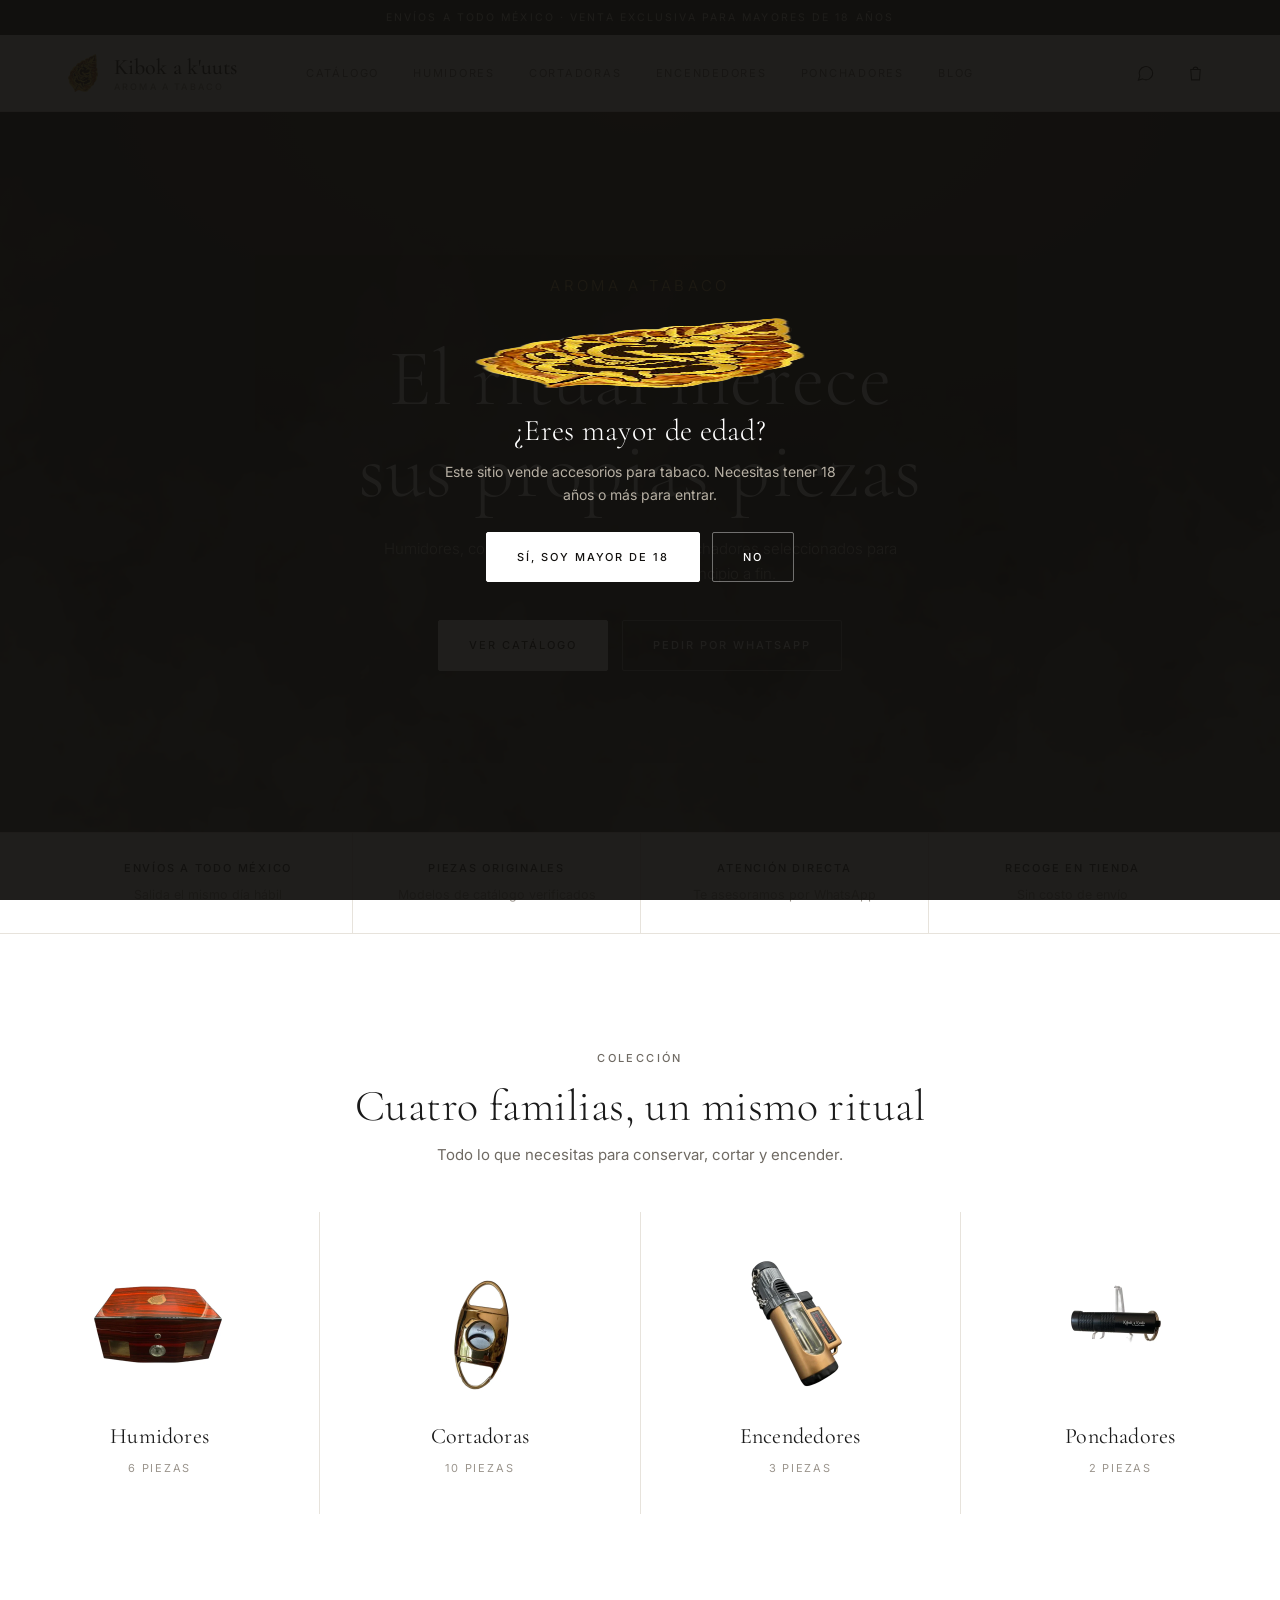
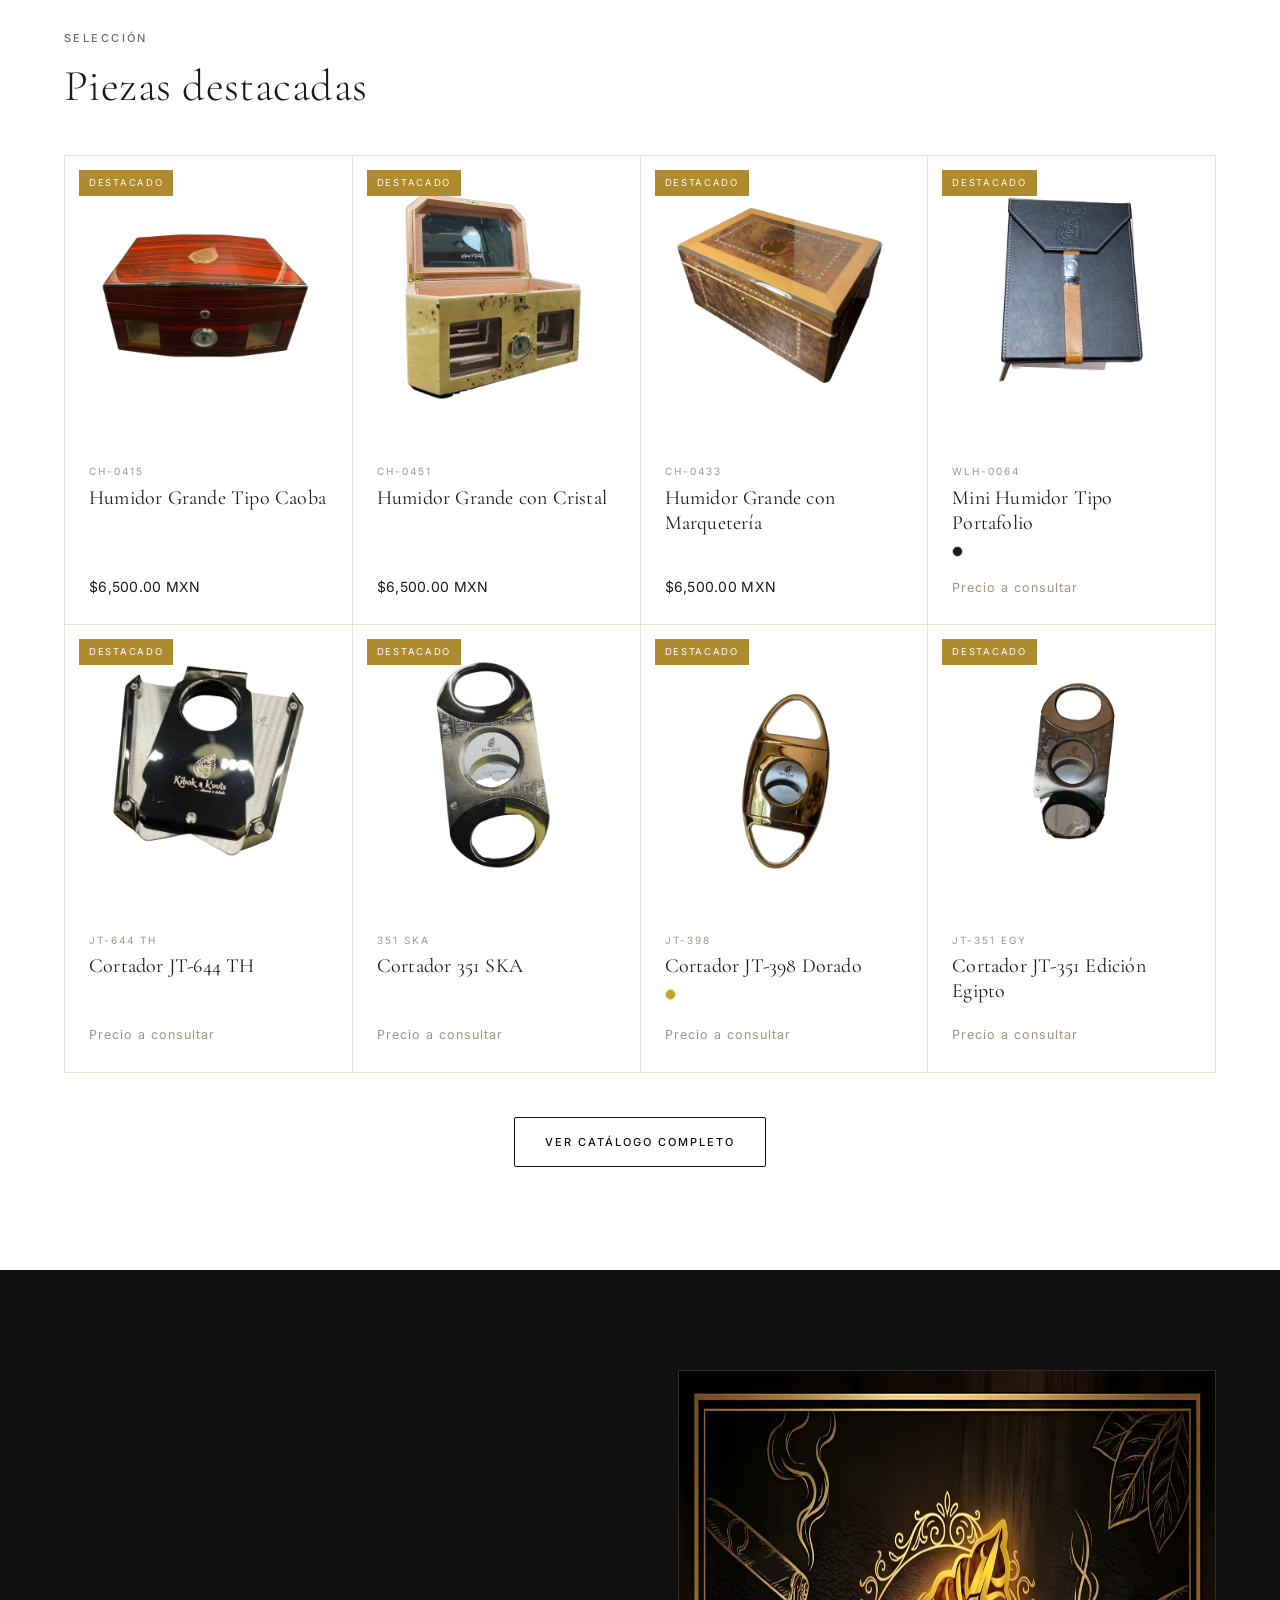
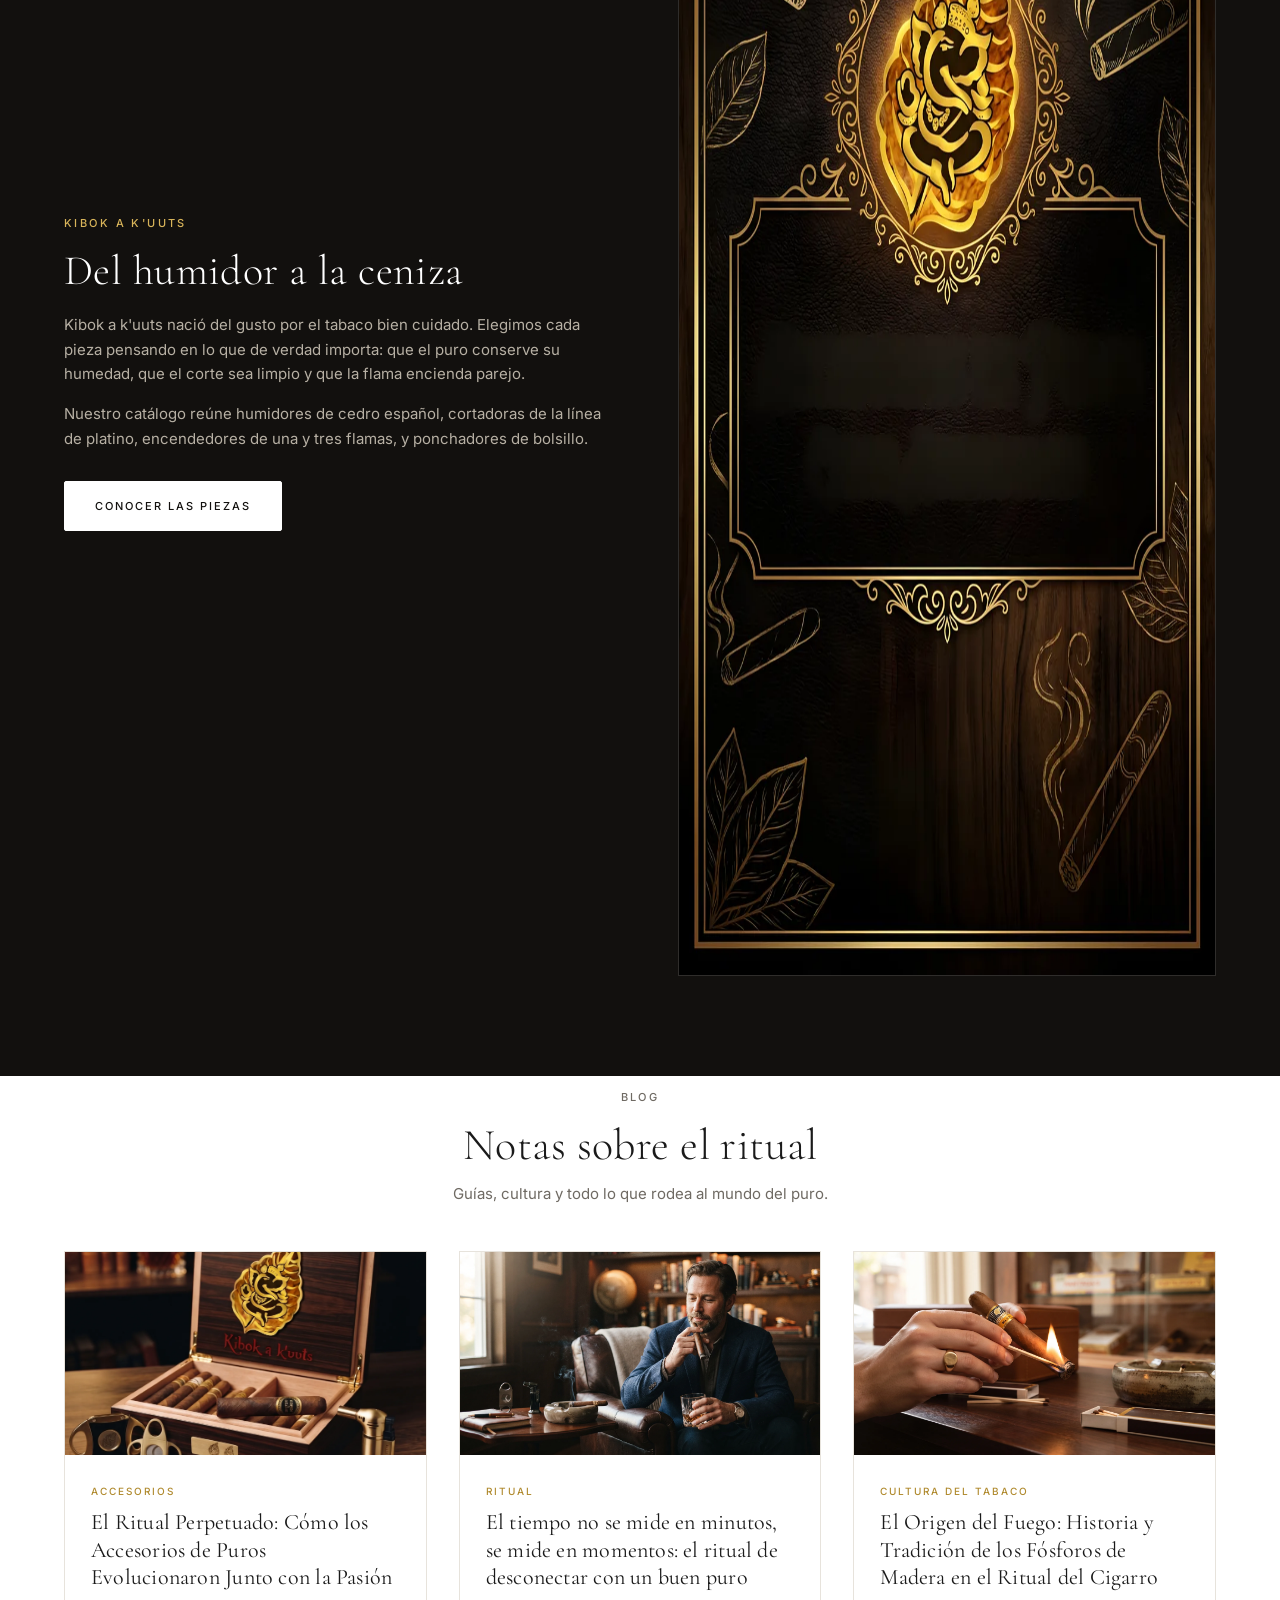
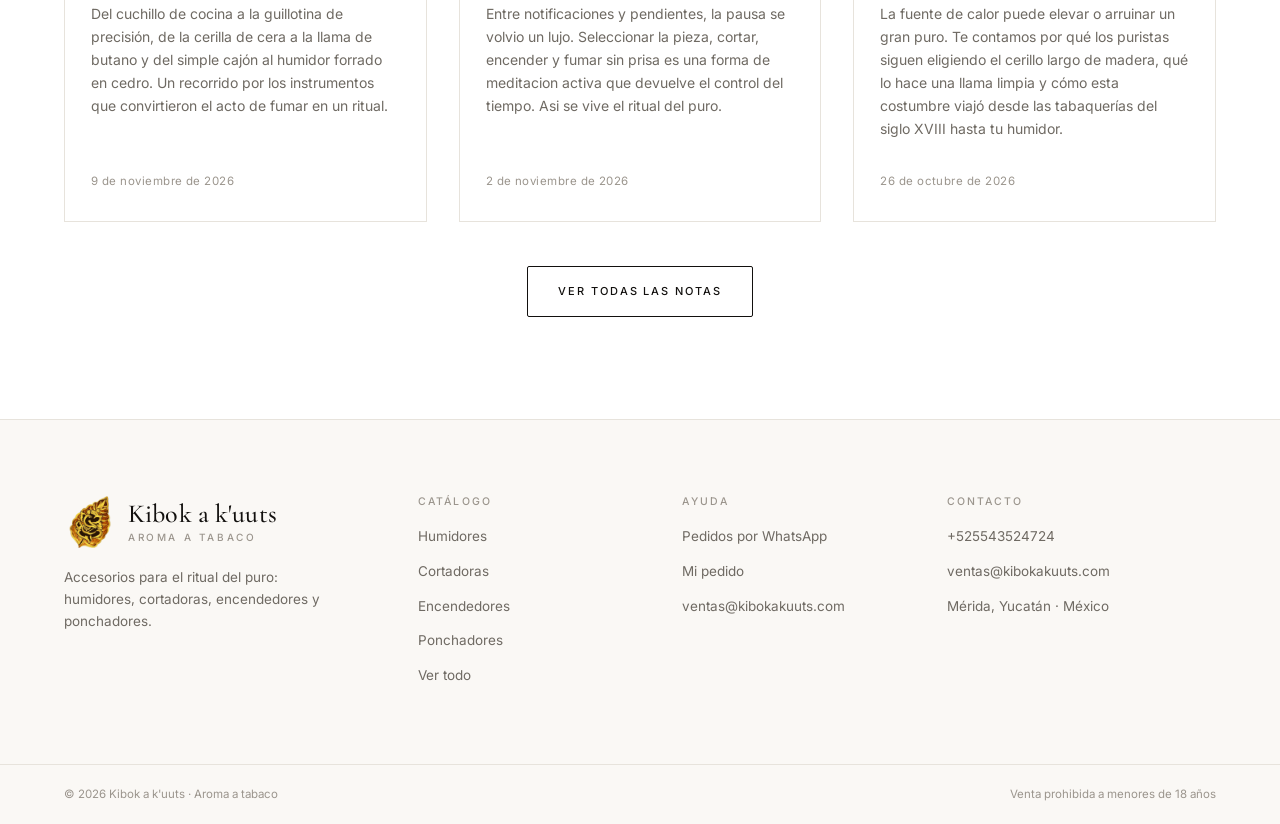
<file: SITIO KIBOK/index.html>
<!doctype html>
<html lang="es">
<head>
  <!-- Google tag (gtag.js) -->
  <script async src="https://www.googletagmanager.com/gtag/js?id=G-23WZY31CMX"></script>
  <script>
    window.dataLayer = window.dataLayer || [];
    function gtag(){dataLayer.push(arguments);}
    gtag('js', new Date());
    gtag('config', 'G-23WZY31CMX');
  </script>
  <title>Kibok a k'uuts · Accesorios para puros | Humidores, Cortadoras, Encendedores</title>
  <meta name="description" content="Tienda en línea de accesorios para puros: humidores de cedro español, cortadoras de platino, encendedores de butano y ponchadores. Envíos a todo México desde Mérida, Yucatán.">
  <meta charset="utf-8">
  <meta name="viewport" content="width=device-width, initial-scale=1">
  <meta name="theme-color" content="#12100e">
  <link rel="canonical" href="https://www.kibokakuuts.com/">
  <meta property="og:type" content="website">
  <meta property="og:title" content="Kibok a k'uuts · Accesorios para puros">
  <meta property="og:description" content="Humidores, cortadoras, encendedores y ponchadores seleccionados para el ritual del puro. Envíos a todo México.">
  <meta property="og:url" content="https://www.kibokakuuts.com/">
  <meta property="og:image" content="https://www.kibokakuuts.com/img/marca/portada.webp">
  <meta property="og:site_name" content="Kibok a k'uuts">
  <meta property="og:locale" content="es_MX">
  <meta name="twitter:card" content="summary_large_image">
  <link rel="icon" href="favicon.ico">
  <link rel="apple-touch-icon" href="apple-touch-icon.png">
  <link rel="preconnect" href="https://fonts.googleapis.com">
  <link rel="preconnect" href="https://fonts.gstatic.com" crossorigin>
  <link href="https://fonts.googleapis.com/css2?family=Cormorant+Garamond:wght@300;400;500&family=Inter:wght@300;400;500&display=swap" rel="stylesheet">
  <link rel="stylesheet" href="css/styles.css">
</head>
<body>
  <div class="tira">Envíos a todo México · Venta exclusiva para mayores de 18 años</div>

  <header class="header">
    <div class="contenedor header__barra">
      <button class="icono hamburguesa" data-menu aria-label="Menú" aria-expanded="false">
        <svg viewBox="0 0 24 24"><path d="M3 6h18M3 12h18M3 18h18"/></svg>
      </button>
      <a class="logo" href="index.html" aria-label="Kibok a k'uuts, inicio">
        <img src="img/marca/emblema.png" alt="" class="logo__emblema" width="512" height="512"><span class="logo__texto"><span class="logo__nombre">Kibok a k&#39;uuts</span><span class="logo__lema">Aroma a tabaco</span></span>
      </a>
      <nav class="nav" aria-label="Principal">
        <a href="tienda.html">Catálogo</a>
        <a href="tienda.html?c=humidores">Humidores</a>
        <a href="tienda.html?c=cortadoras">Cortadoras</a>
        <a href="tienda.html?c=encendedores">Encendedores</a>
        <a href="tienda.html?c=ponchadores">Ponchadores</a>
        <a href="blog.html">Blog</a>
      </nav>
      <div class="acciones">
        <a class="icono" data-wa-general href="#" target="_blank" rel="noopener" aria-label="WhatsApp">
          <svg viewBox="0 0 24 24"><path d="M21 11.5a8.4 8.4 0 0 1-12.6 7.3L3 20.5l1.8-5.2A8.5 8.5 0 1 1 21 11.5z"/></svg>
        </a>
        <a class="icono" href="carrito.html" aria-label="Ver pedido">
          <svg viewBox="0 0 24 24"><path d="M6 7h12l-1 13H7L6 7z"/><path d="M9 7a3 3 0 0 1 6 0"/></svg>
          <span class="contador" data-contador hidden>0</span>
        </a>
      </div>
    </div>
  </header>

  <main>
    <section class="hero">
      <img class="hero__fondo" src="img/marca/hero.webp" alt="" width="2000" height="1333">
      <div class="contenedor hero__contenido">
        <p class="eyebrow">Aroma a tabaco</p>
        <h1>El ritual merece<br>sus propias piezas</h1>
        <p>Humidores, cortadoras, encendedores y ponchadores seleccionados
           para acompañar cada puro de principio a fin.</p>
        <div class="hero__acciones">
          <a class="btn btn--claro" href="tienda.html">Ver catálogo</a>
          <a class="btn btn--linea" style="color:#fff;border-color:rgba(255,255,255,.45)"
             data-wa-general href="#" target="_blank" rel="noopener">Pedir por WhatsApp</a>
        </div>
      </div>
    </section>

    <section class="valores">
      <div class="contenedor">
        <div class="valores__grid">
          <div class="valores__item"><strong>Envíos a todo México</strong><span>Salida el mismo día hábil</span></div>
          <div class="valores__item"><strong>Piezas originales</strong><span>Modelos de catálogo verificados</span></div>
          <div class="valores__item"><strong>Atención directa</strong><span>Te asesoramos por WhatsApp</span></div>
          <div class="valores__item"><strong>Recoge en tienda</strong><span>Sin costo de envío</span></div>
        </div>
      </div>
    </section>

    <section class="seccion">
      <div class="contenedor">
        <div class="titulo centro">
          <p class="eyebrow">Colección</p>
          <h2>Cuatro familias, un mismo ritual</h2>
          <p>Todo lo que necesitas para conservar, cortar y encender.</p>
        </div>
      </div>
      <div class="contenedor" style="padding:0">
        <div class="categorias" data-categorias></div>
      </div>
    </section>

    <section class="seccion" style="padding-top:0">
      <div class="contenedor">
        <div class="titulo">
          <p class="eyebrow">Selección</p>
          <h2>Piezas destacadas</h2>
        </div>
        <div class="rejilla" data-destacados></div>
        <div class="centro" style="margin-top:44px">
          <a class="btn btn--linea" href="tienda.html">Ver catálogo completo</a>
        </div>
      </div>
    </section>

    <section class="bloque-marca">
      <div class="contenedor">
        <div>
          <p class="eyebrow">Kibok a k'uuts</p>
          <h2>Del humidor a la ceniza</h2>
          <p>Kibok a k'uuts nació del gusto por el tabaco bien cuidado. Elegimos cada pieza
             pensando en lo que de verdad importa: que el puro conserve su humedad, que el corte
             sea limpio y que la flama encienda parejo.</p>
          <p>Nuestro catálogo reúne humidores de cedro español, cortadoras de la línea de platino,
             encendedores de una y tres flamas, y ponchadores de bolsillo.</p>
          <a class="btn btn--claro" style="margin-top:14px" href="tienda.html">Conocer las piezas</a>
        </div>
        <div><img src="img/marca/portada.webp" alt="Catálogo Kibok a k'uuts" width="900" height="1206" loading="lazy"></div>
      </div>
    </section>

    <section class="seccion" style="padding-top:0">
      <div class="contenedor">
        <div class="titulo centro">
          <p class="eyebrow">Blog</p>
          <h2>Notas sobre el ritual</h2>
          <p>Guías, cultura y todo lo que rodea al mundo del puro.</p>
        </div>
        <div class="blog-preview" data-blog-preview></div>
        <div class="centro" style="margin-top:44px">
          <a class="btn btn--linea" href="blog.html">Ver todas las notas</a>
        </div>
      </div>
    </section>
  </main>

  <footer class="footer">
    <div class="contenedor footer__grid">
      <div>
        <div class="footer__logo"><a class="logo" href="index.html" aria-label="Kibok a k&#39;uuts, inicio"><img src="img/marca/emblema.png" alt="" class="logo__emblema" width="512" height="512"><span class="logo__texto"><span class="logo__nombre">Kibok a k&#39;uuts</span><span class="logo__lema">Aroma a tabaco</span></span></a></div>
        <p style="color:var(--suave);font-size:13.5px;max-width:280px">
          Accesorios para el ritual del puro: humidores, cortadoras, encendedores y ponchadores.
        </p>
      </div>
      <div>
        <h4>Catálogo</h4>
        <ul>
          <li><a href="tienda.html?c=humidores">Humidores</a></li>
          <li><a href="tienda.html?c=cortadoras">Cortadoras</a></li>
          <li><a href="tienda.html?c=encendedores">Encendedores</a></li>
          <li><a href="tienda.html?c=ponchadores">Ponchadores</a></li>
          <li><a href="tienda.html">Ver todo</a></li>
        </ul>
      </div>
      <div>
        <h4>Ayuda</h4>
        <ul>
          <li><a data-wa-general href="#" target="_blank" rel="noopener">Pedidos por WhatsApp</a></li>
          <li><a href="carrito.html">Mi pedido</a></li>
          <li><a href="#" data-email>correo</a></li>
        </ul>
      </div>
      <div>
        <h4>Contacto</h4>
        <ul>
          <li><a data-wa-general href="#" target="_blank" rel="noopener"><span data-tel></span></a></li>
          <li><a href="#" data-email>correo</a></li>
          <li><span style="font-size:13.5px;color:var(--suave)">Mérida, Yucatán · México</span></li>
        </ul>
      </div>
    </div>
    <div class="contenedor footer__legal">
      <span>© <span data-anio></span> Kibok a k'uuts · Aroma a tabaco</span>
      <span>Venta prohibida a menores de 18 años</span>
    </div>
  </footer>

  <div class="edad" data-edad>
    <div class="edad__caja">
      <img src="img/marca/emblema.png" alt="" width="512" height="512">
      <h2>¿Eres mayor de edad?</h2>
      <p>Este sitio vende accesorios para tabaco. Necesitas tener 18 años o más para entrar.</p>
      <div class="edad__botones">
        <button class="btn btn--claro" data-edad-si>Sí, soy mayor de 18</button>
        <button class="btn btn--linea" style="color:#fff;border-color:rgba(255,255,255,.4)" data-edad-no>No</button>
      </div>
    </div>
  </div>

  <script src="js/config.js"></script>
  <script src="js/products.js"></script>
  <script src="js/blog.js"></script>
  <script src="js/app.js"></script>
</body>
</html>
</file>
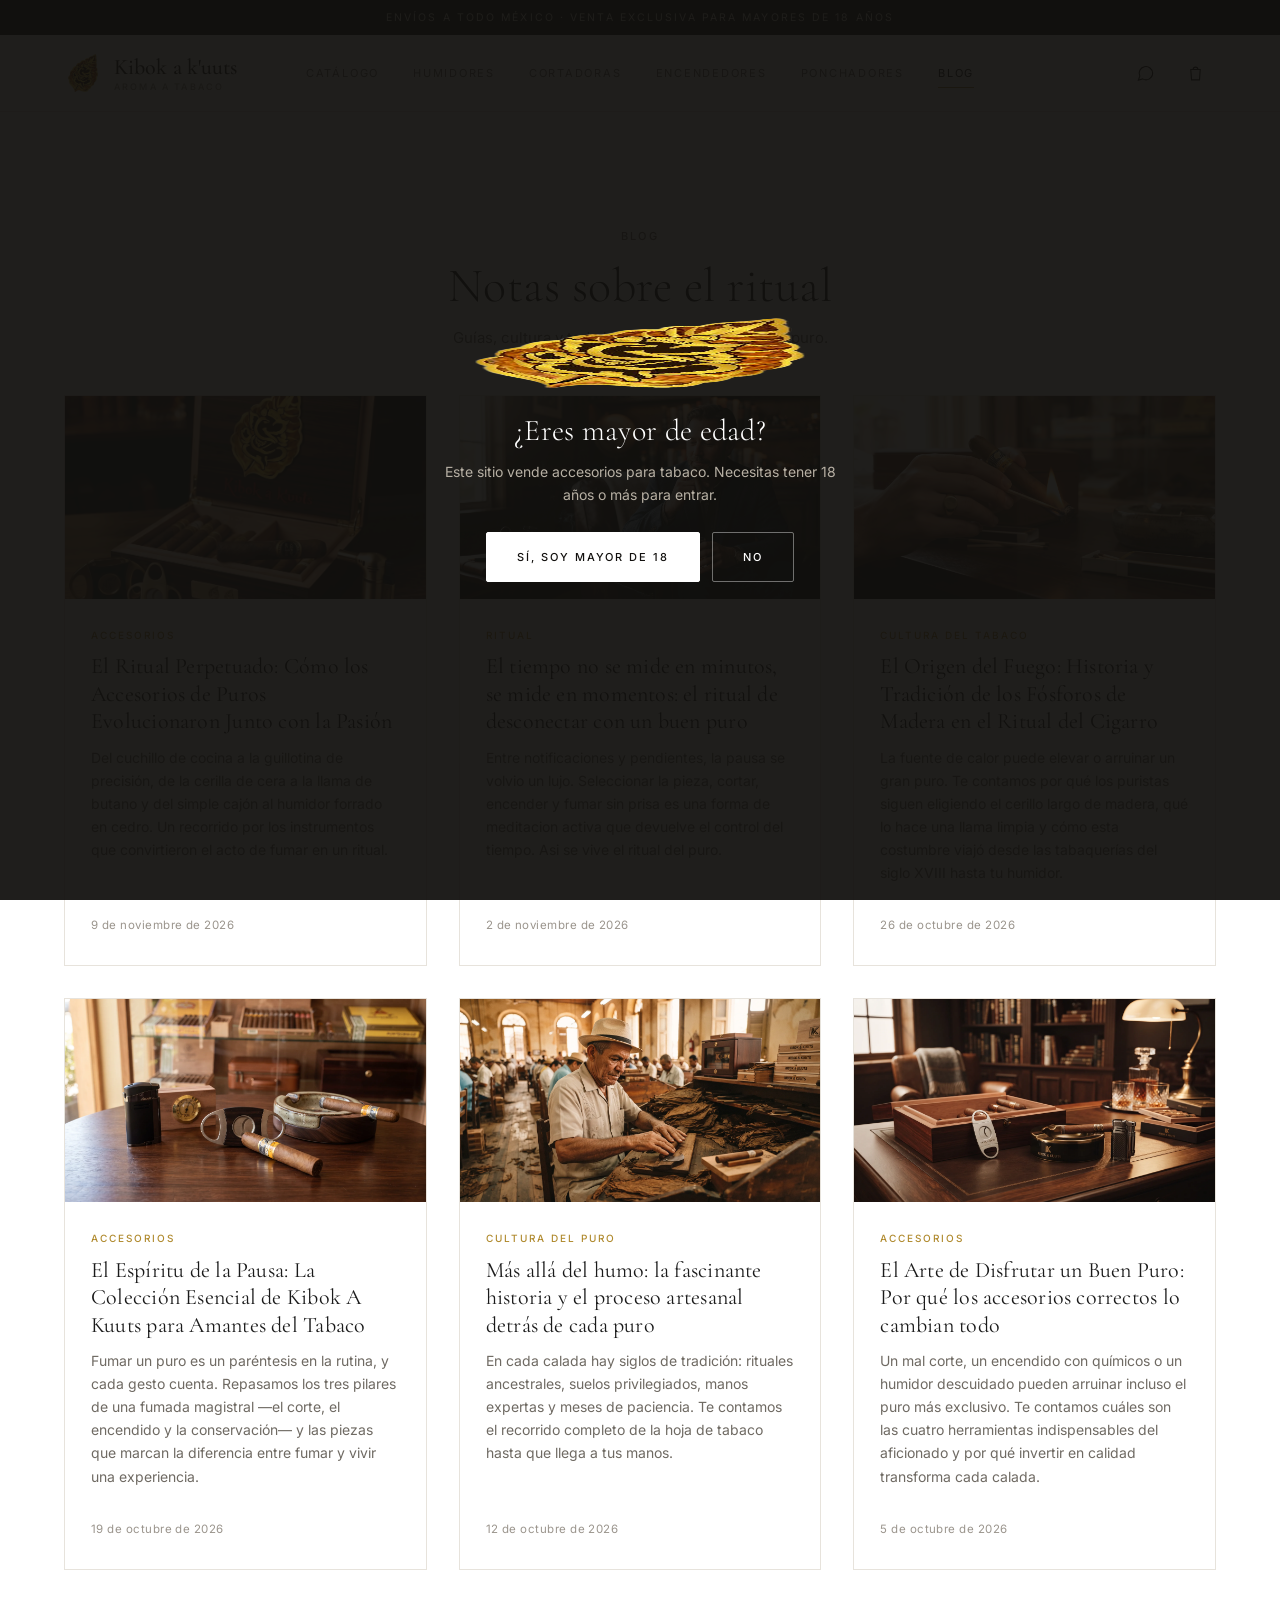
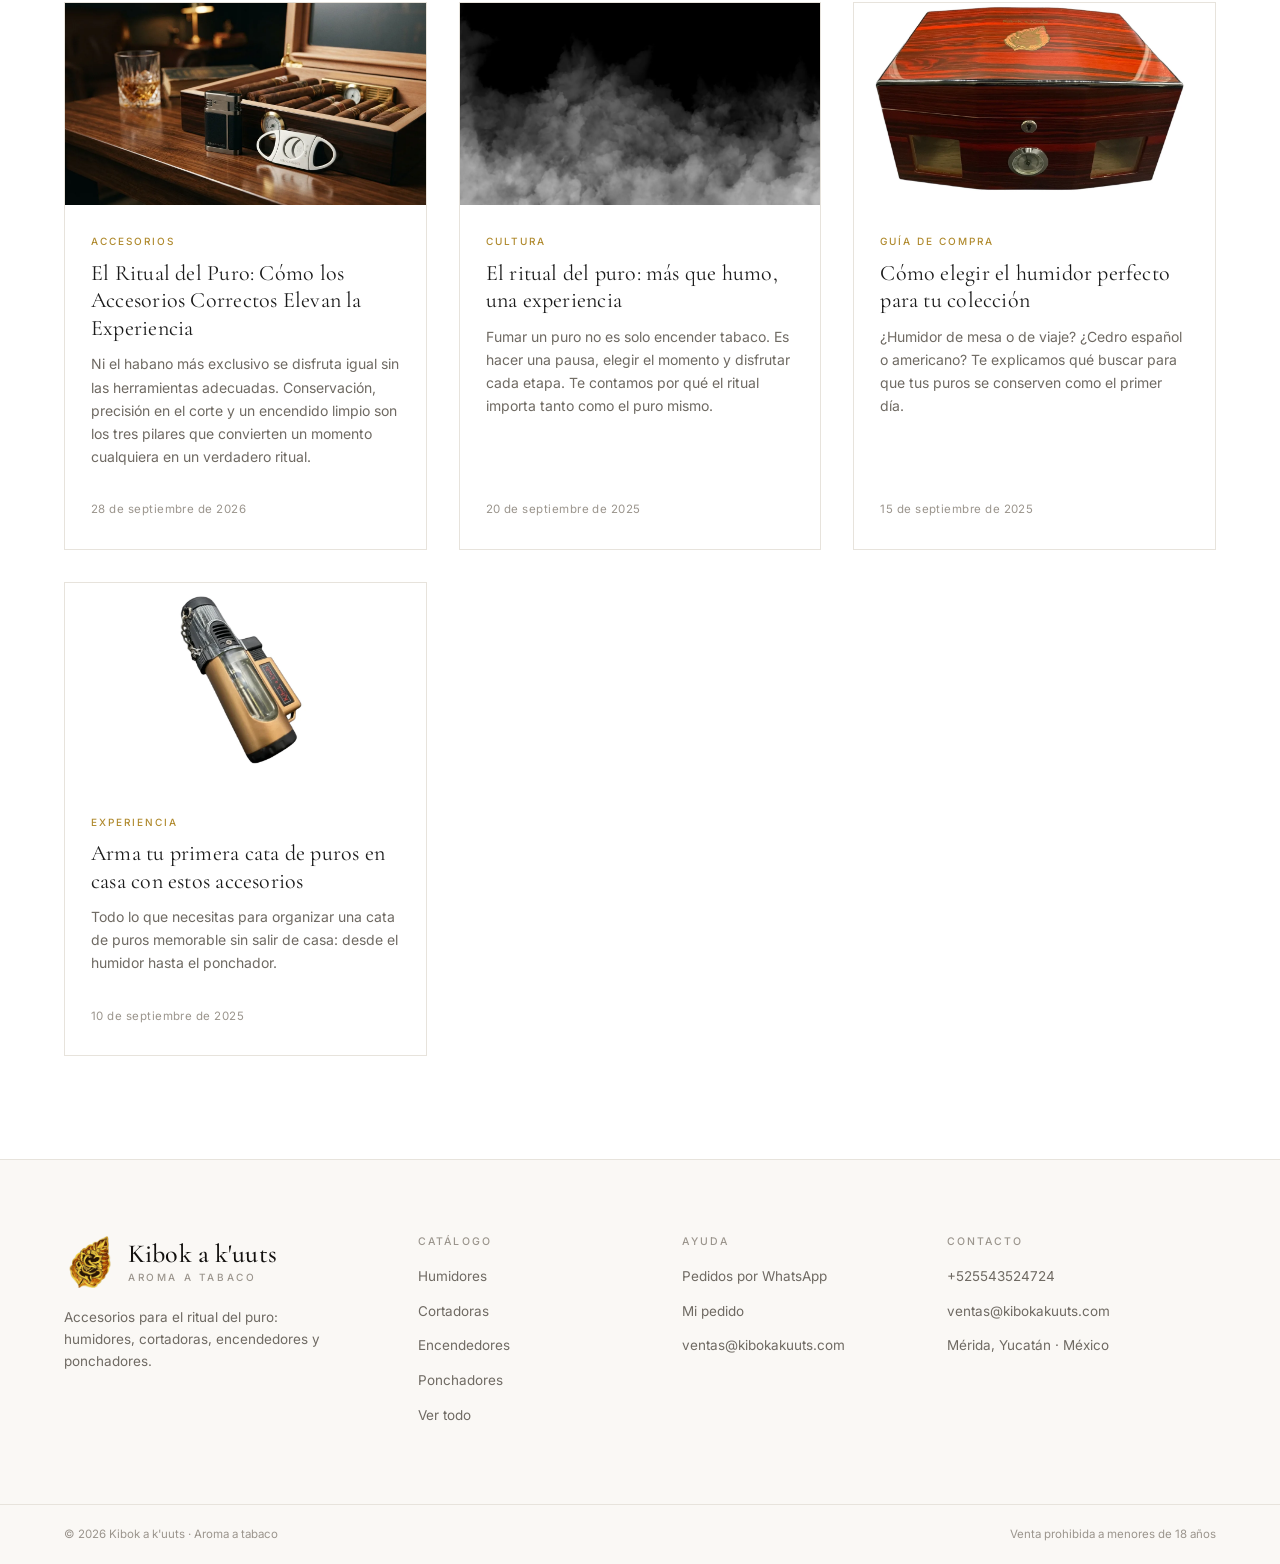
<file: SITIO KIBOK/blog.html>
<!doctype html>
<html lang="es">
<head>
  <!-- Google tag (gtag.js) -->
  <script async src="https://www.googletagmanager.com/gtag/js?id=G-23WZY31CMX"></script>
  <script>
    window.dataLayer = window.dataLayer || [];
    function gtag(){dataLayer.push(arguments);}
    gtag('js', new Date());
    gtag('config', 'G-23WZY31CMX');
  </script>
  <title>Blog sobre puros y accesorios · Kibok a k'uuts</title>
  <meta name="description" content="Artículos sobre el mundo del puro: guías para elegir humidores, rituales del tabaco, catas en casa y más. Blog de Kibok a k'uuts desde Mérida, Yucatán.">
  <meta charset="utf-8">
  <meta name="viewport" content="width=device-width, initial-scale=1">
  <meta name="theme-color" content="#12100e">
  <link rel="canonical" href="https://www.kibokakuuts.com/blog.html">
  <meta property="og:type" content="website">
  <meta property="og:title" content="Blog · Kibok a k'uuts">
  <meta property="og:description" content="Guías, cultura y todo lo que rodea al mundo del puro.">
  <meta property="og:url" content="https://www.kibokakuuts.com/blog.html">
  <meta property="og:image" content="https://www.kibokakuuts.com/img/marca/hero.webp">
  <meta name="twitter:card" content="summary_large_image">
  <link rel="icon" href="favicon.ico">
  <link rel="apple-touch-icon" href="apple-touch-icon.png">
  <link rel="preconnect" href="https://fonts.googleapis.com">
  <link rel="preconnect" href="https://fonts.gstatic.com" crossorigin>
  <link href="https://fonts.googleapis.com/css2?family=Cormorant+Garamond:wght@300;400;500&family=Inter:wght@300;400;500&display=swap" rel="stylesheet">
  <link rel="stylesheet" href="css/styles.css">
</head>
<body>
  <div class="tira">Envíos a todo México · Venta exclusiva para mayores de 18 años</div>

  <header class="header">
    <div class="contenedor header__barra">
      <button class="icono hamburguesa" data-menu aria-label="Menú" aria-expanded="false">
        <svg viewBox="0 0 24 24"><path d="M3 6h18M3 12h18M3 18h18"/></svg>
      </button>
      <a class="logo" href="index.html" aria-label="Kibok a k'uuts, inicio">
        <img src="img/marca/emblema.png" alt="" class="logo__emblema" width="512" height="512"><span class="logo__texto"><span class="logo__nombre">Kibok a k&#39;uuts</span><span class="logo__lema">Aroma a tabaco</span></span>
      </a>
      <nav class="nav" aria-label="Principal">
        <a href="tienda.html">Catálogo</a>
        <a href="tienda.html?c=humidores">Humidores</a>
        <a href="tienda.html?c=cortadoras">Cortadoras</a>
        <a href="tienda.html?c=encendedores">Encendedores</a>
        <a href="tienda.html?c=ponchadores">Ponchadores</a>
        <a href="blog.html" aria-current="page">Blog</a>
      </nav>
      <div class="acciones">
        <a class="icono" data-wa-general href="#" target="_blank" rel="noopener" aria-label="WhatsApp">
          <svg viewBox="0 0 24 24"><path d="M21 11.5a8.4 8.4 0 0 1-12.6 7.3L3 20.5l1.8-5.2A8.5 8.5 0 1 1 21 11.5z"/></svg>
        </a>
        <a class="icono" href="carrito.html" aria-label="Ver pedido">
          <svg viewBox="0 0 24 24"><path d="M6 7h12l-1 13H7L6 7z"/><path d="M9 7a3 3 0 0 1 6 0"/></svg>
          <span class="contador" data-contador hidden>0</span>
        </a>
      </div>
    </div>
  </header>

  <main class="seccion">
    <div class="contenedor">
      <div class="titulo centro">
        <p class="eyebrow">Blog</p>
        <h1 style="font-family:var(--serif);font-weight:300;font-size:clamp(30px,4.4vw,48px)">Notas sobre el ritual</h1>
        <p>Guías, cultura y todo lo que rodea al mundo del puro.</p>
      </div>
      <div class="blog-grid" data-blog></div>
    </div>
  </main>

  <footer class="footer">
    <div class="contenedor footer__grid">
      <div>
        <div class="footer__logo"><a class="logo" href="index.html" aria-label="Kibok a k&#39;uuts, inicio"><img src="img/marca/emblema.png" alt="" class="logo__emblema" width="512" height="512"><span class="logo__texto"><span class="logo__nombre">Kibok a k&#39;uuts</span><span class="logo__lema">Aroma a tabaco</span></span></a></div>
        <p style="color:var(--suave);font-size:13.5px;max-width:280px">
          Accesorios para el ritual del puro: humidores, cortadoras, encendedores y ponchadores.
        </p>
      </div>
      <div>
        <h4>Catálogo</h4>
        <ul>
          <li><a href="tienda.html?c=humidores">Humidores</a></li>
          <li><a href="tienda.html?c=cortadoras">Cortadoras</a></li>
          <li><a href="tienda.html?c=encendedores">Encendedores</a></li>
          <li><a href="tienda.html?c=ponchadores">Ponchadores</a></li>
          <li><a href="tienda.html">Ver todo</a></li>
        </ul>
      </div>
      <div>
        <h4>Ayuda</h4>
        <ul>
          <li><a data-wa-general href="#" target="_blank" rel="noopener">Pedidos por WhatsApp</a></li>
          <li><a href="carrito.html">Mi pedido</a></li>
          <li><a href="#" data-email>correo</a></li>
        </ul>
      </div>
      <div>
        <h4>Contacto</h4>
        <ul>
          <li><a data-wa-general href="#" target="_blank" rel="noopener"><span data-tel></span></a></li>
          <li><a href="#" data-email>correo</a></li>
          <li><span style="font-size:13.5px;color:var(--suave)">Mérida, Yucatán · México</span></li>
        </ul>
      </div>
    </div>
    <div class="contenedor footer__legal">
      <span>© <span data-anio></span> Kibok a k'uuts · Aroma a tabaco</span>
      <span>Venta prohibida a menores de 18 años</span>
    </div>
  </footer>

  <div class="edad" data-edad>
    <div class="edad__caja">
      <img src="img/marca/emblema.png" alt="" width="512" height="512">
      <h2>¿Eres mayor de edad?</h2>
      <p>Este sitio vende accesorios para tabaco. Necesitas tener 18 años o más para entrar.</p>
      <div class="edad__botones">
        <button class="btn btn--claro" data-edad-si>Sí, soy mayor de 18</button>
        <button class="btn btn--linea" style="color:#fff;border-color:rgba(255,255,255,.4)" data-edad-no>No</button>
      </div>
    </div>
  </div>

  <script src="js/config.js"></script>
  <script src="js/products.js"></script>
  <script src="js/blog.js"></script>
  <script src="js/app.js"></script>
</body>
</html>
</file>
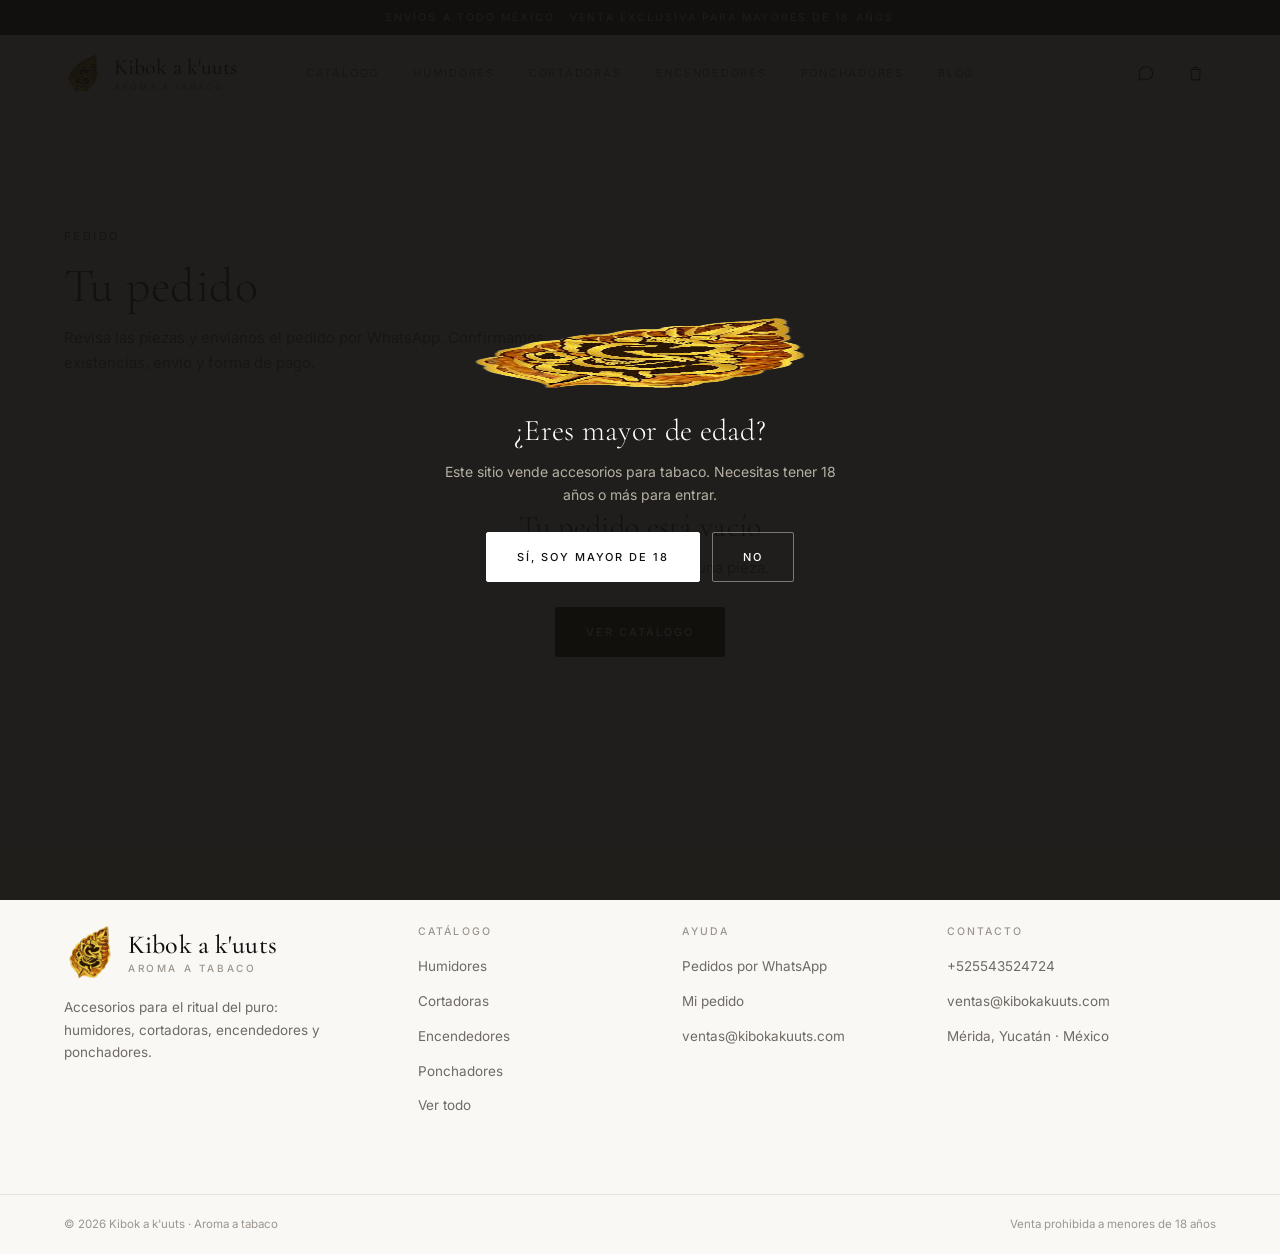
<file: SITIO KIBOK/carrito.html>
<!doctype html>
<html lang="es">
<head>
  <!-- Google tag (gtag.js) -->
  <script async src="https://www.googletagmanager.com/gtag/js?id=G-23WZY31CMX"></script>
  <script>
    window.dataLayer = window.dataLayer || [];
    function gtag(){dataLayer.push(arguments);}
    gtag('js', new Date());
    gtag('config', 'G-23WZY31CMX');
  </script>
  <title>Tu pedido · Kibok a k'uuts</title>
  <meta name="description" content="Revisa tu pedido de accesorios para puros y envíalo por WhatsApp.">
  <meta charset="utf-8">
  <meta name="viewport" content="width=device-width, initial-scale=1">
  <meta name="theme-color" content="#12100e">
  <meta name="robots" content="noindex">
  <link rel="icon" href="favicon.ico">
  <link rel="apple-touch-icon" href="apple-touch-icon.png">
  <link rel="preconnect" href="https://fonts.googleapis.com">
  <link rel="preconnect" href="https://fonts.gstatic.com" crossorigin>
  <link href="https://fonts.googleapis.com/css2?family=Cormorant+Garamond:wght@300;400;500&family=Inter:wght@300;400;500&display=swap" rel="stylesheet">
  <link rel="stylesheet" href="css/styles.css">
</head>
<body>
  <div class="tira">Envíos a todo México · Venta exclusiva para mayores de 18 años</div>

  <header class="header">
    <div class="contenedor header__barra">
      <button class="icono hamburguesa" data-menu aria-label="Menú" aria-expanded="false">
        <svg viewBox="0 0 24 24"><path d="M3 6h18M3 12h18M3 18h18"/></svg>
      </button>
      <a class="logo" href="index.html" aria-label="Kibok a k'uuts, inicio">
        <img src="img/marca/emblema.png" alt="" class="logo__emblema" width="512" height="512"><span class="logo__texto"><span class="logo__nombre">Kibok a k&#39;uuts</span><span class="logo__lema">Aroma a tabaco</span></span>
      </a>
      <nav class="nav" aria-label="Principal">
        <a href="tienda.html">Catálogo</a>
        <a href="tienda.html?c=humidores">Humidores</a>
        <a href="tienda.html?c=cortadoras">Cortadoras</a>
        <a href="tienda.html?c=encendedores">Encendedores</a>
        <a href="tienda.html?c=ponchadores">Ponchadores</a>
        <a href="blog.html">Blog</a>
      </nav>
      <div class="acciones">
        <a class="icono" data-wa-general href="#" target="_blank" rel="noopener" aria-label="WhatsApp">
          <svg viewBox="0 0 24 24"><path d="M21 11.5a8.4 8.4 0 0 1-12.6 7.3L3 20.5l1.8-5.2A8.5 8.5 0 1 1 21 11.5z"/></svg>
        </a>
        <a class="icono" href="carrito.html" aria-label="Ver pedido">
          <svg viewBox="0 0 24 24"><path d="M6 7h12l-1 13H7L6 7z"/><path d="M9 7a3 3 0 0 1 6 0"/></svg>
          <span class="contador" data-contador hidden>0</span>
        </a>
      </div>
    </div>
  </header>

  <main class="seccion">
    <div class="contenedor">
      <div class="titulo">
        <p class="eyebrow">Pedido</p>
        <h1 style="font-family:var(--serif);font-weight:300;font-size:clamp(30px,4.4vw,48px)">Tu pedido</h1>
        <p>Revisa las piezas y envíanos el pedido por WhatsApp. Confirmamos existencias, envío y forma de pago.</p>
      </div>
      <div data-carrito></div>
    </div>
  </main>

  <footer class="footer">
    <div class="contenedor footer__grid">
      <div>
        <div class="footer__logo"><a class="logo" href="index.html" aria-label="Kibok a k&#39;uuts, inicio"><img src="img/marca/emblema.png" alt="" class="logo__emblema" width="512" height="512"><span class="logo__texto"><span class="logo__nombre">Kibok a k&#39;uuts</span><span class="logo__lema">Aroma a tabaco</span></span></a></div>
        <p style="color:var(--suave);font-size:13.5px;max-width:280px">
          Accesorios para el ritual del puro: humidores, cortadoras, encendedores y ponchadores.
        </p>
      </div>
      <div>
        <h4>Catálogo</h4>
        <ul>
          <li><a href="tienda.html?c=humidores">Humidores</a></li>
          <li><a href="tienda.html?c=cortadoras">Cortadoras</a></li>
          <li><a href="tienda.html?c=encendedores">Encendedores</a></li>
          <li><a href="tienda.html?c=ponchadores">Ponchadores</a></li>
          <li><a href="tienda.html">Ver todo</a></li>
        </ul>
      </div>
      <div>
        <h4>Ayuda</h4>
        <ul>
          <li><a data-wa-general href="#" target="_blank" rel="noopener">Pedidos por WhatsApp</a></li>
          <li><a href="carrito.html">Mi pedido</a></li>
          <li><a href="#" data-email>correo</a></li>
        </ul>
      </div>
      <div>
        <h4>Contacto</h4>
        <ul>
          <li><a data-wa-general href="#" target="_blank" rel="noopener"><span data-tel></span></a></li>
          <li><a href="#" data-email>correo</a></li>
          <li><span style="font-size:13.5px;color:var(--suave)">Mérida, Yucatán · México</span></li>
        </ul>
      </div>
    </div>
    <div class="contenedor footer__legal">
      <span>© <span data-anio></span> Kibok a k'uuts · Aroma a tabaco</span>
      <span>Venta prohibida a menores de 18 años</span>
    </div>
  </footer>

  <div class="edad" data-edad>
    <div class="edad__caja">
      <img src="img/marca/emblema.png" alt="" width="512" height="512">
      <h2>¿Eres mayor de edad?</h2>
      <p>Este sitio vende accesorios para tabaco. Necesitas tener 18 años o más para entrar.</p>
      <div class="edad__botones">
        <button class="btn btn--claro" data-edad-si>Sí, soy mayor de 18</button>
        <button class="btn btn--linea" style="color:#fff;border-color:rgba(255,255,255,.4)" data-edad-no>No</button>
      </div>
    </div>
  </div>

  <script src="js/config.js"></script>
  <script src="js/products.js"></script>
  <script src="js/app.js"></script>
</body>
</html>
</file>
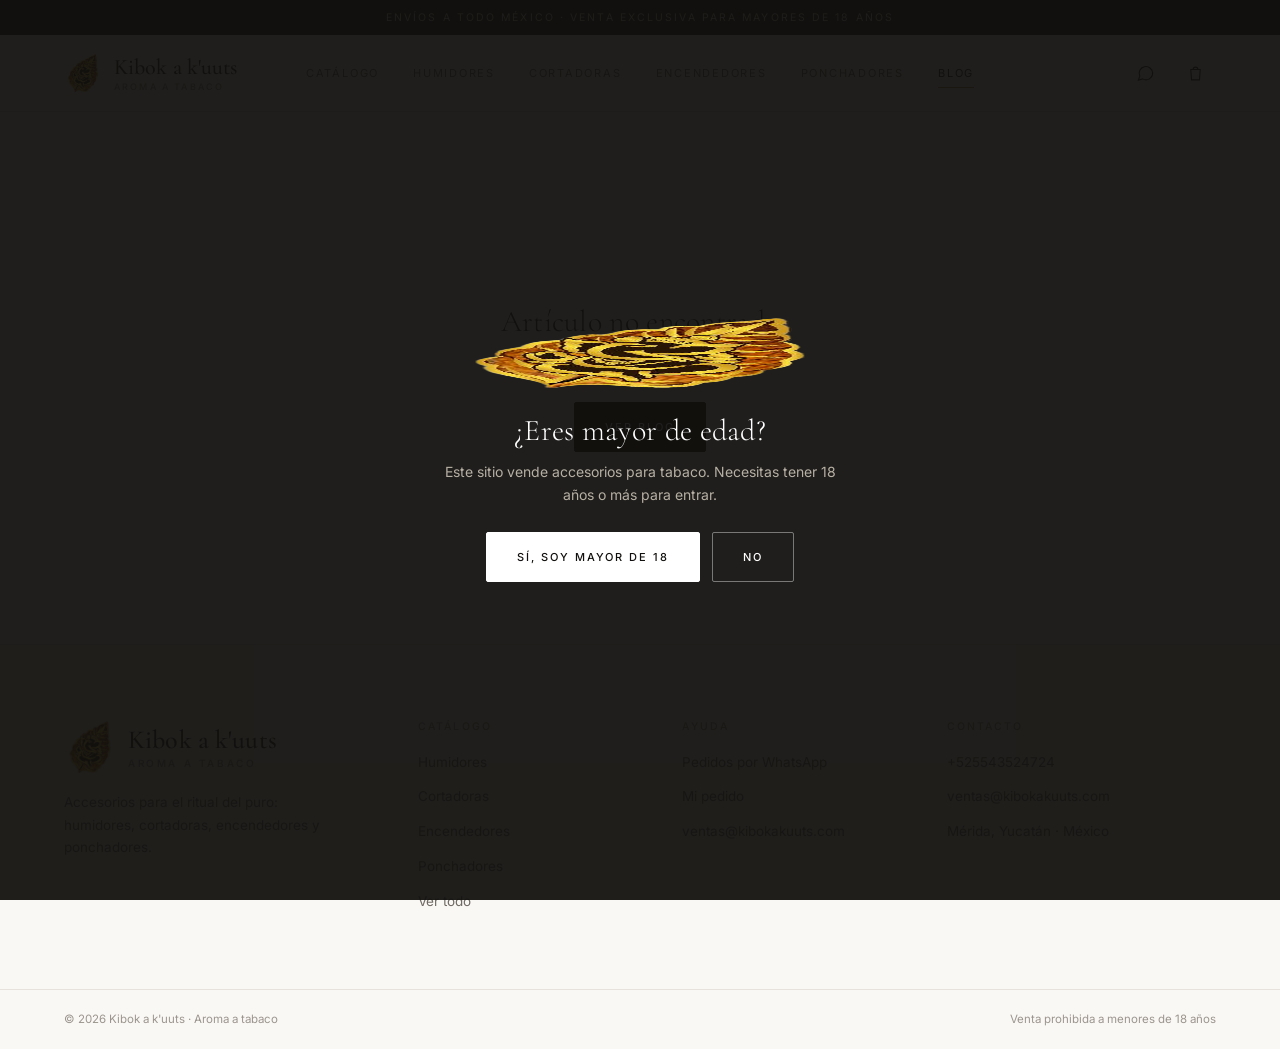
<file: SITIO KIBOK/nota.html>
<!doctype html>
<html lang="es">
<head>
  <!-- Google tag (gtag.js) -->
  <script async src="https://www.googletagmanager.com/gtag/js?id=G-23WZY31CMX"></script>
  <script>
    window.dataLayer = window.dataLayer || [];
    function gtag(){dataLayer.push(arguments);}
    gtag('js', new Date());
    gtag('config', 'G-23WZY31CMX');
  </script>
  <title>Blog · Kibok a k'uuts</title>
  <meta name="description" content="Artículo del blog Kibok a k'uuts — accesorios para puros.">
  <meta charset="utf-8">
  <meta name="viewport" content="width=device-width, initial-scale=1">
  <meta name="theme-color" content="#12100e">
  <meta property="og:type" content="article">
  <meta property="og:site_name" content="Kibok a k'uuts">
  <meta name="twitter:card" content="summary_large_image">
  <link rel="icon" href="favicon.ico">
  <link rel="apple-touch-icon" href="apple-touch-icon.png">
  <link rel="preconnect" href="https://fonts.googleapis.com">
  <link rel="preconnect" href="https://fonts.gstatic.com" crossorigin>
  <link href="https://fonts.googleapis.com/css2?family=Cormorant+Garamond:wght@300;400;500&family=Inter:wght@300;400;500&display=swap" rel="stylesheet">
  <link rel="stylesheet" href="css/styles.css">
</head>
<body>
  <div class="tira">Envíos a todo México · Venta exclusiva para mayores de 18 años</div>

  <header class="header">
    <div class="contenedor header__barra">
      <button class="icono hamburguesa" data-menu aria-label="Menú" aria-expanded="false">
        <svg viewBox="0 0 24 24"><path d="M3 6h18M3 12h18M3 18h18"/></svg>
      </button>
      <a class="logo" href="index.html" aria-label="Kibok a k'uuts, inicio">
        <img src="img/marca/emblema.png" alt="" class="logo__emblema" width="512" height="512"><span class="logo__texto"><span class="logo__nombre">Kibok a k&#39;uuts</span><span class="logo__lema">Aroma a tabaco</span></span>
      </a>
      <nav class="nav" aria-label="Principal">
        <a href="tienda.html">Catálogo</a>
        <a href="tienda.html?c=humidores">Humidores</a>
        <a href="tienda.html?c=cortadoras">Cortadoras</a>
        <a href="tienda.html?c=encendedores">Encendedores</a>
        <a href="tienda.html?c=ponchadores">Ponchadores</a>
        <a href="blog.html" aria-current="page">Blog</a>
      </nav>
      <div class="acciones">
        <a class="icono" data-wa-general href="#" target="_blank" rel="noopener" aria-label="WhatsApp">
          <svg viewBox="0 0 24 24"><path d="M21 11.5a8.4 8.4 0 0 1-12.6 7.3L3 20.5l1.8-5.2A8.5 8.5 0 1 1 21 11.5z"/></svg>
        </a>
        <a class="icono" href="carrito.html" aria-label="Ver pedido">
          <svg viewBox="0 0 24 24"><path d="M6 7h12l-1 13H7L6 7z"/><path d="M9 7a3 3 0 0 1 6 0"/></svg>
          <span class="contador" data-contador hidden>0</span>
        </a>
      </div>
    </div>
  </header>

  <main class="seccion">
    <div class="contenedor" data-nota></div>
  </main>

  <footer class="footer">
    <div class="contenedor footer__grid">
      <div>
        <div class="footer__logo"><a class="logo" href="index.html" aria-label="Kibok a k&#39;uuts, inicio"><img src="img/marca/emblema.png" alt="" class="logo__emblema" width="512" height="512"><span class="logo__texto"><span class="logo__nombre">Kibok a k&#39;uuts</span><span class="logo__lema">Aroma a tabaco</span></span></a></div>
        <p style="color:var(--suave);font-size:13.5px;max-width:280px">
          Accesorios para el ritual del puro: humidores, cortadoras, encendedores y ponchadores.
        </p>
      </div>
      <div>
        <h4>Catálogo</h4>
        <ul>
          <li><a href="tienda.html?c=humidores">Humidores</a></li>
          <li><a href="tienda.html?c=cortadoras">Cortadoras</a></li>
          <li><a href="tienda.html?c=encendedores">Encendedores</a></li>
          <li><a href="tienda.html?c=ponchadores">Ponchadores</a></li>
          <li><a href="tienda.html">Ver todo</a></li>
        </ul>
      </div>
      <div>
        <h4>Ayuda</h4>
        <ul>
          <li><a data-wa-general href="#" target="_blank" rel="noopener">Pedidos por WhatsApp</a></li>
          <li><a href="carrito.html">Mi pedido</a></li>
          <li><a href="#" data-email>correo</a></li>
        </ul>
      </div>
      <div>
        <h4>Contacto</h4>
        <ul>
          <li><a data-wa-general href="#" target="_blank" rel="noopener"><span data-tel></span></a></li>
          <li><a href="#" data-email>correo</a></li>
          <li><span style="font-size:13.5px;color:var(--suave)">Mérida, Yucatán · México</span></li>
        </ul>
      </div>
    </div>
    <div class="contenedor footer__legal">
      <span>© <span data-anio></span> Kibok a k'uuts · Aroma a tabaco</span>
      <span>Venta prohibida a menores de 18 años</span>
    </div>
  </footer>

  <div class="edad" data-edad>
    <div class="edad__caja">
      <img src="img/marca/emblema.png" alt="" width="512" height="512">
      <h2>¿Eres mayor de edad?</h2>
      <p>Este sitio vende accesorios para tabaco. Necesitas tener 18 años o más para entrar.</p>
      <div class="edad__botones">
        <button class="btn btn--claro" data-edad-si>Sí, soy mayor de 18</button>
        <button class="btn btn--linea" style="color:#fff;border-color:rgba(255,255,255,.4)" data-edad-no>No</button>
      </div>
    </div>
  </div>

  <script src="js/config.js"></script>
  <script src="js/products.js"></script>
  <script src="js/blog.js"></script>
  <script src="js/app.js"></script>
</body>
</html>
</file>
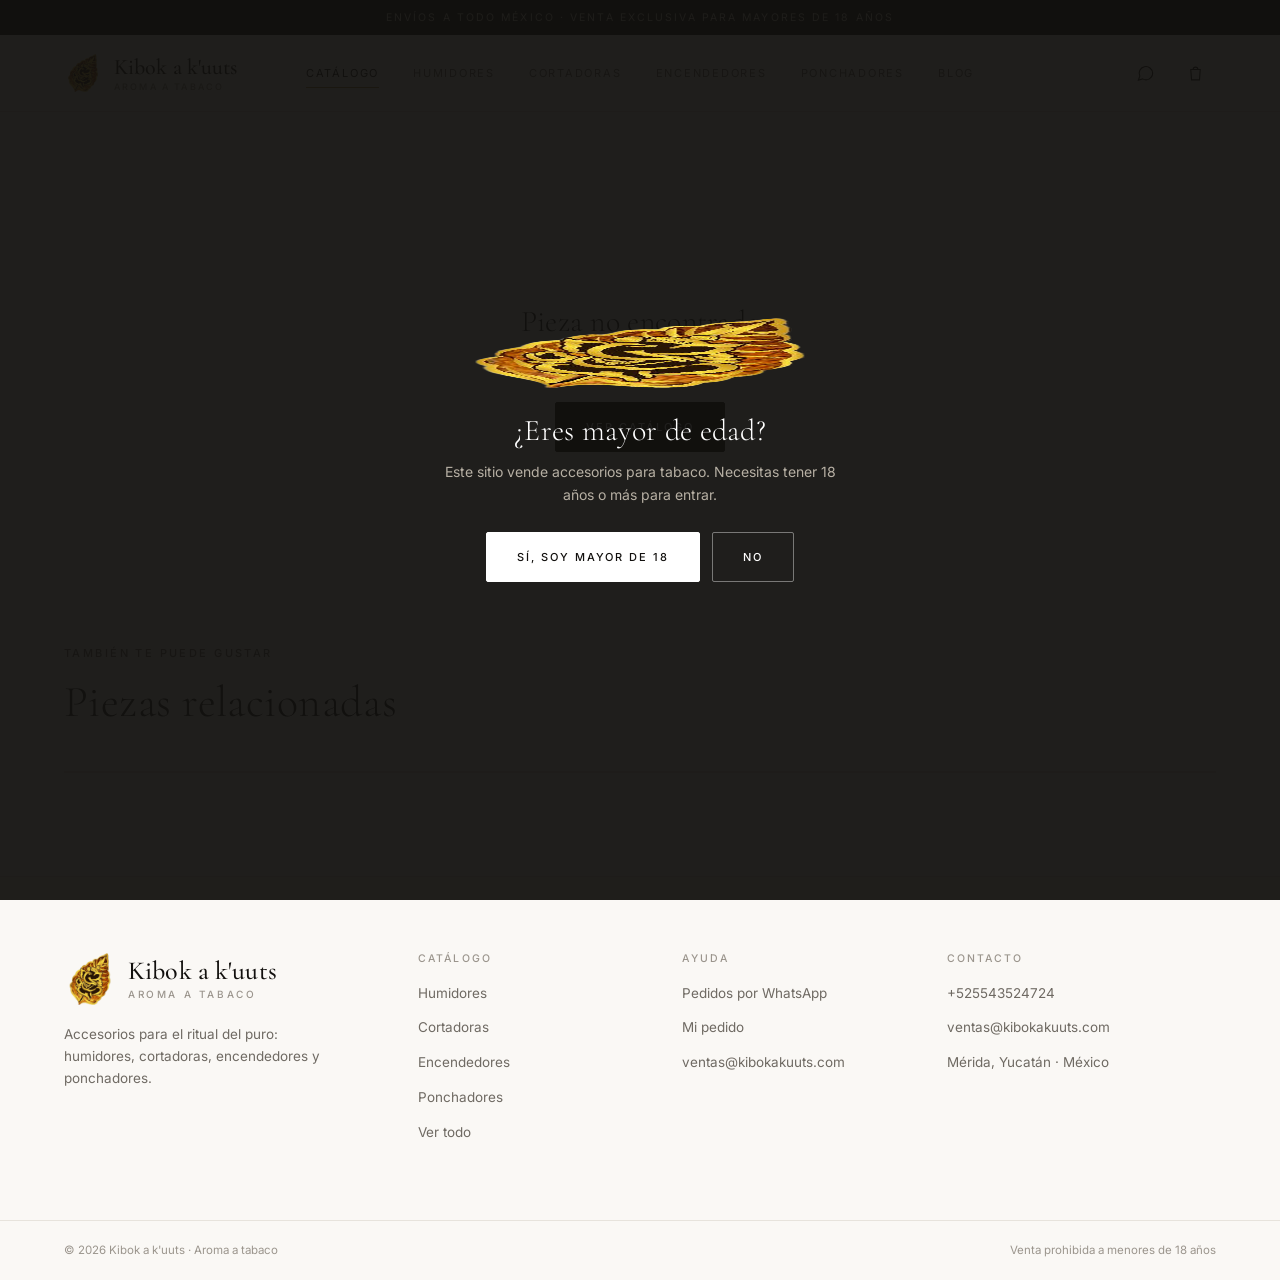
<file: SITIO KIBOK/producto.html>
<!doctype html>
<html lang="es">
<head>
  <!-- Google tag (gtag.js) -->
  <script async src="https://www.googletagmanager.com/gtag/js?id=G-23WZY31CMX"></script>
  <script>
    window.dataLayer = window.dataLayer || [];
    function gtag(){dataLayer.push(arguments);}
    gtag('js', new Date());
    gtag('config', 'G-23WZY31CMX');
  </script>
  <title>Producto · Kibok a k'uuts</title>
  <meta name="description" content="Ficha de producto — accesorios para puros Kibok a k'uuts. Envíos a todo México.">
  <meta charset="utf-8">
  <meta name="viewport" content="width=device-width, initial-scale=1">
  <meta name="theme-color" content="#12100e">
  <meta property="og:type" content="product">
  <meta property="og:site_name" content="Kibok a k'uuts">
  <meta name="twitter:card" content="summary_large_image">
  <link rel="icon" href="favicon.ico">
  <link rel="apple-touch-icon" href="apple-touch-icon.png">
  <link rel="preconnect" href="https://fonts.googleapis.com">
  <link rel="preconnect" href="https://fonts.gstatic.com" crossorigin>
  <link href="https://fonts.googleapis.com/css2?family=Cormorant+Garamond:wght@300;400;500&family=Inter:wght@300;400;500&display=swap" rel="stylesheet">
  <link rel="stylesheet" href="css/styles.css">
</head>
<body>
  <div class="tira">Envíos a todo México · Venta exclusiva para mayores de 18 años</div>

  <header class="header">
    <div class="contenedor header__barra">
      <button class="icono hamburguesa" data-menu aria-label="Menú" aria-expanded="false">
        <svg viewBox="0 0 24 24"><path d="M3 6h18M3 12h18M3 18h18"/></svg>
      </button>
      <a class="logo" href="index.html" aria-label="Kibok a k'uuts, inicio">
        <img src="img/marca/emblema.png" alt="" class="logo__emblema" width="512" height="512"><span class="logo__texto"><span class="logo__nombre">Kibok a k&#39;uuts</span><span class="logo__lema">Aroma a tabaco</span></span>
      </a>
      <nav class="nav" aria-label="Principal">
        <a href="tienda.html" aria-current="page">Catálogo</a>
        <a href="tienda.html?c=humidores">Humidores</a>
        <a href="tienda.html?c=cortadoras">Cortadoras</a>
        <a href="tienda.html?c=encendedores">Encendedores</a>
        <a href="tienda.html?c=ponchadores">Ponchadores</a>
        <a href="blog.html">Blog</a>
      </nav>
      <div class="acciones">
        <a class="icono" data-wa-general href="#" target="_blank" rel="noopener" aria-label="WhatsApp">
          <svg viewBox="0 0 24 24"><path d="M21 11.5a8.4 8.4 0 0 1-12.6 7.3L3 20.5l1.8-5.2A8.5 8.5 0 1 1 21 11.5z"/></svg>
        </a>
        <a class="icono" href="carrito.html" aria-label="Ver pedido">
          <svg viewBox="0 0 24 24"><path d="M6 7h12l-1 13H7L6 7z"/><path d="M9 7a3 3 0 0 1 6 0"/></svg>
          <span class="contador" data-contador hidden>0</span>
        </a>
      </div>
    </div>
  </header>

  <main class="seccion">
    <div class="contenedor" data-producto></div>

    <div class="contenedor" style="margin-top:clamp(60px,8vw,110px)">
      <div class="titulo"><p class="eyebrow">También te puede gustar</p><h2>Piezas relacionadas</h2></div>
      <div class="rejilla" data-relacionados></div>
    </div>
  </main>

  <footer class="footer">
    <div class="contenedor footer__grid">
      <div>
        <div class="footer__logo"><a class="logo" href="index.html" aria-label="Kibok a k&#39;uuts, inicio"><img src="img/marca/emblema.png" alt="" class="logo__emblema" width="512" height="512"><span class="logo__texto"><span class="logo__nombre">Kibok a k&#39;uuts</span><span class="logo__lema">Aroma a tabaco</span></span></a></div>
        <p style="color:var(--suave);font-size:13.5px;max-width:280px">
          Accesorios para el ritual del puro: humidores, cortadoras, encendedores y ponchadores.
        </p>
      </div>
      <div>
        <h4>Catálogo</h4>
        <ul>
          <li><a href="tienda.html?c=humidores">Humidores</a></li>
          <li><a href="tienda.html?c=cortadoras">Cortadoras</a></li>
          <li><a href="tienda.html?c=encendedores">Encendedores</a></li>
          <li><a href="tienda.html?c=ponchadores">Ponchadores</a></li>
          <li><a href="tienda.html">Ver todo</a></li>
        </ul>
      </div>
      <div>
        <h4>Ayuda</h4>
        <ul>
          <li><a data-wa-general href="#" target="_blank" rel="noopener">Pedidos por WhatsApp</a></li>
          <li><a href="carrito.html">Mi pedido</a></li>
          <li><a href="#" data-email>correo</a></li>
        </ul>
      </div>
      <div>
        <h4>Contacto</h4>
        <ul>
          <li><a data-wa-general href="#" target="_blank" rel="noopener"><span data-tel></span></a></li>
          <li><a href="#" data-email>correo</a></li>
          <li><span style="font-size:13.5px;color:var(--suave)">Mérida, Yucatán · México</span></li>
        </ul>
      </div>
    </div>
    <div class="contenedor footer__legal">
      <span>© <span data-anio></span> Kibok a k'uuts · Aroma a tabaco</span>
      <span>Venta prohibida a menores de 18 años</span>
    </div>
  </footer>

  <div class="edad" data-edad>
    <div class="edad__caja">
      <img src="img/marca/emblema.png" alt="" width="512" height="512">
      <h2>¿Eres mayor de edad?</h2>
      <p>Este sitio vende accesorios para tabaco. Necesitas tener 18 años o más para entrar.</p>
      <div class="edad__botones">
        <button class="btn btn--claro" data-edad-si>Sí, soy mayor de 18</button>
        <button class="btn btn--linea" style="color:#fff;border-color:rgba(255,255,255,.4)" data-edad-no>No</button>
      </div>
    </div>
  </div>

  <script src="js/config.js"></script>
  <script src="js/products.js"></script>
  <script src="js/app.js"></script>
</body>
</html>
</file>
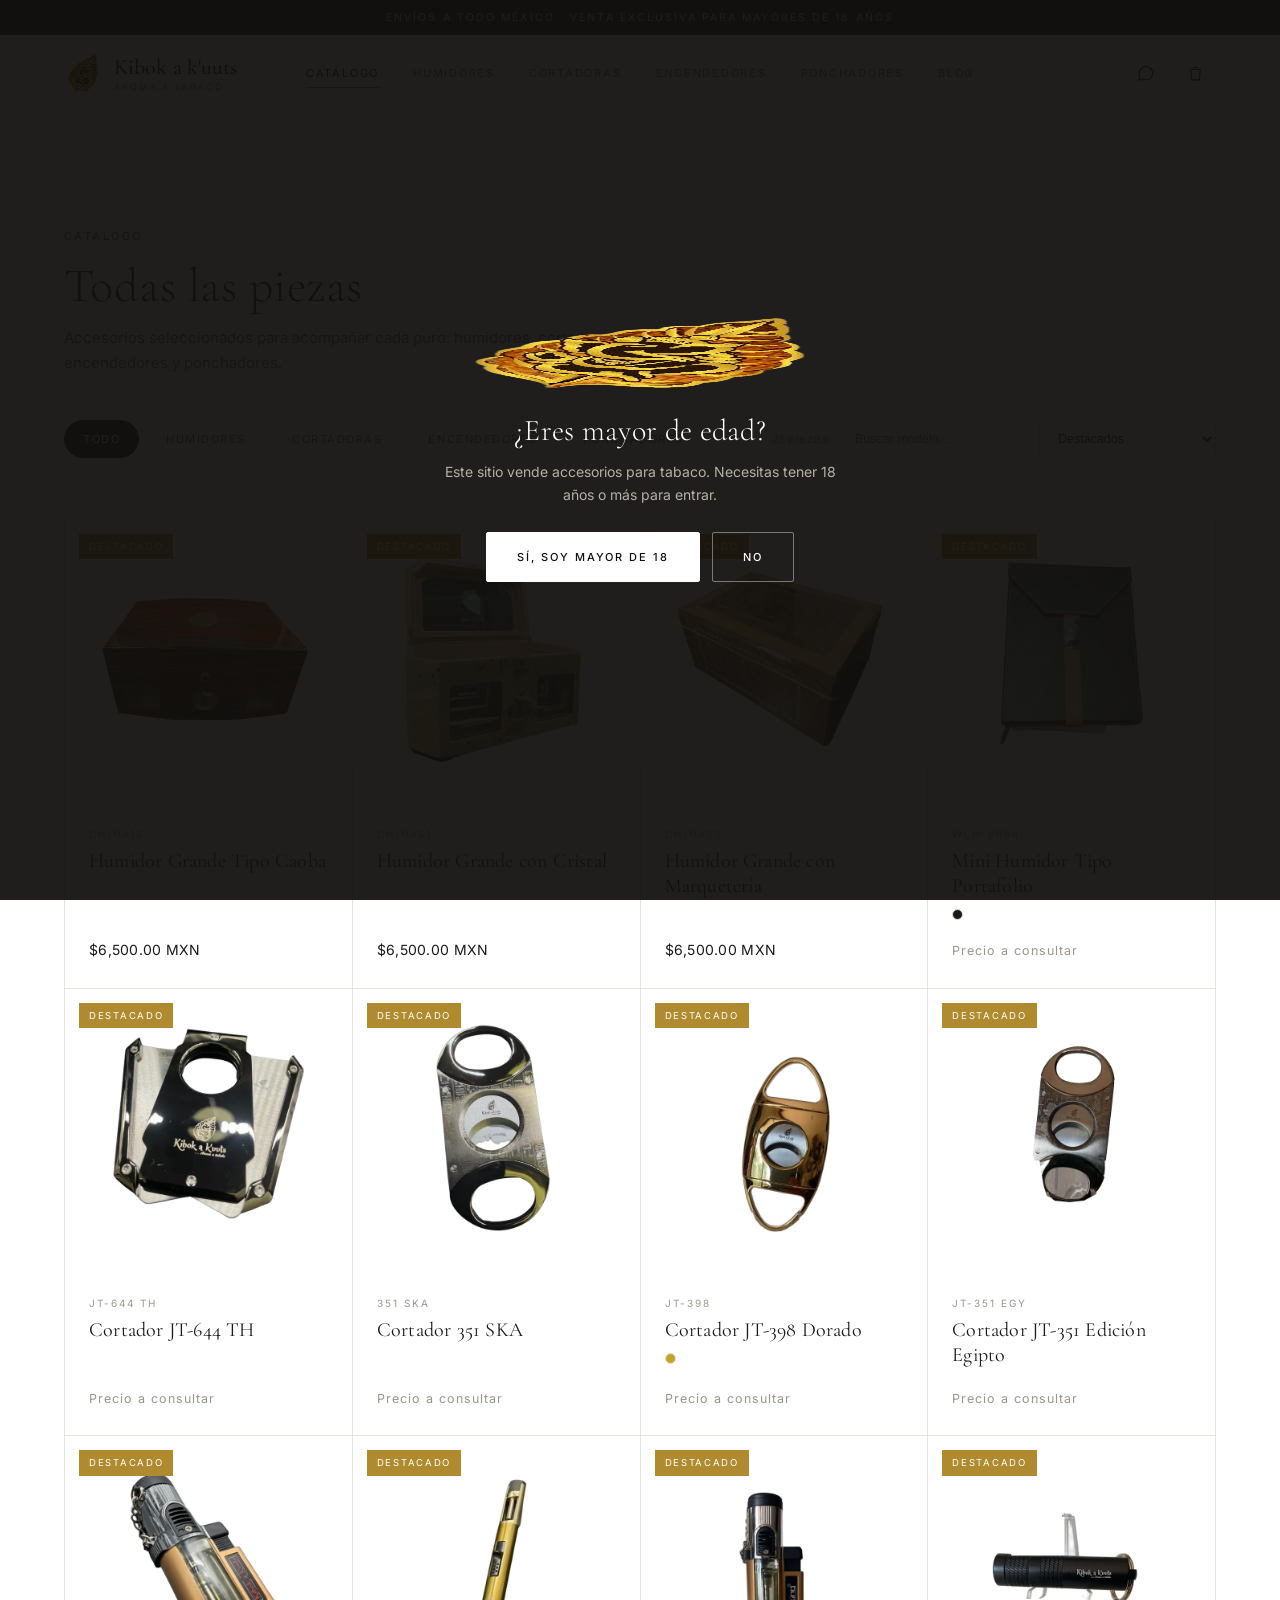
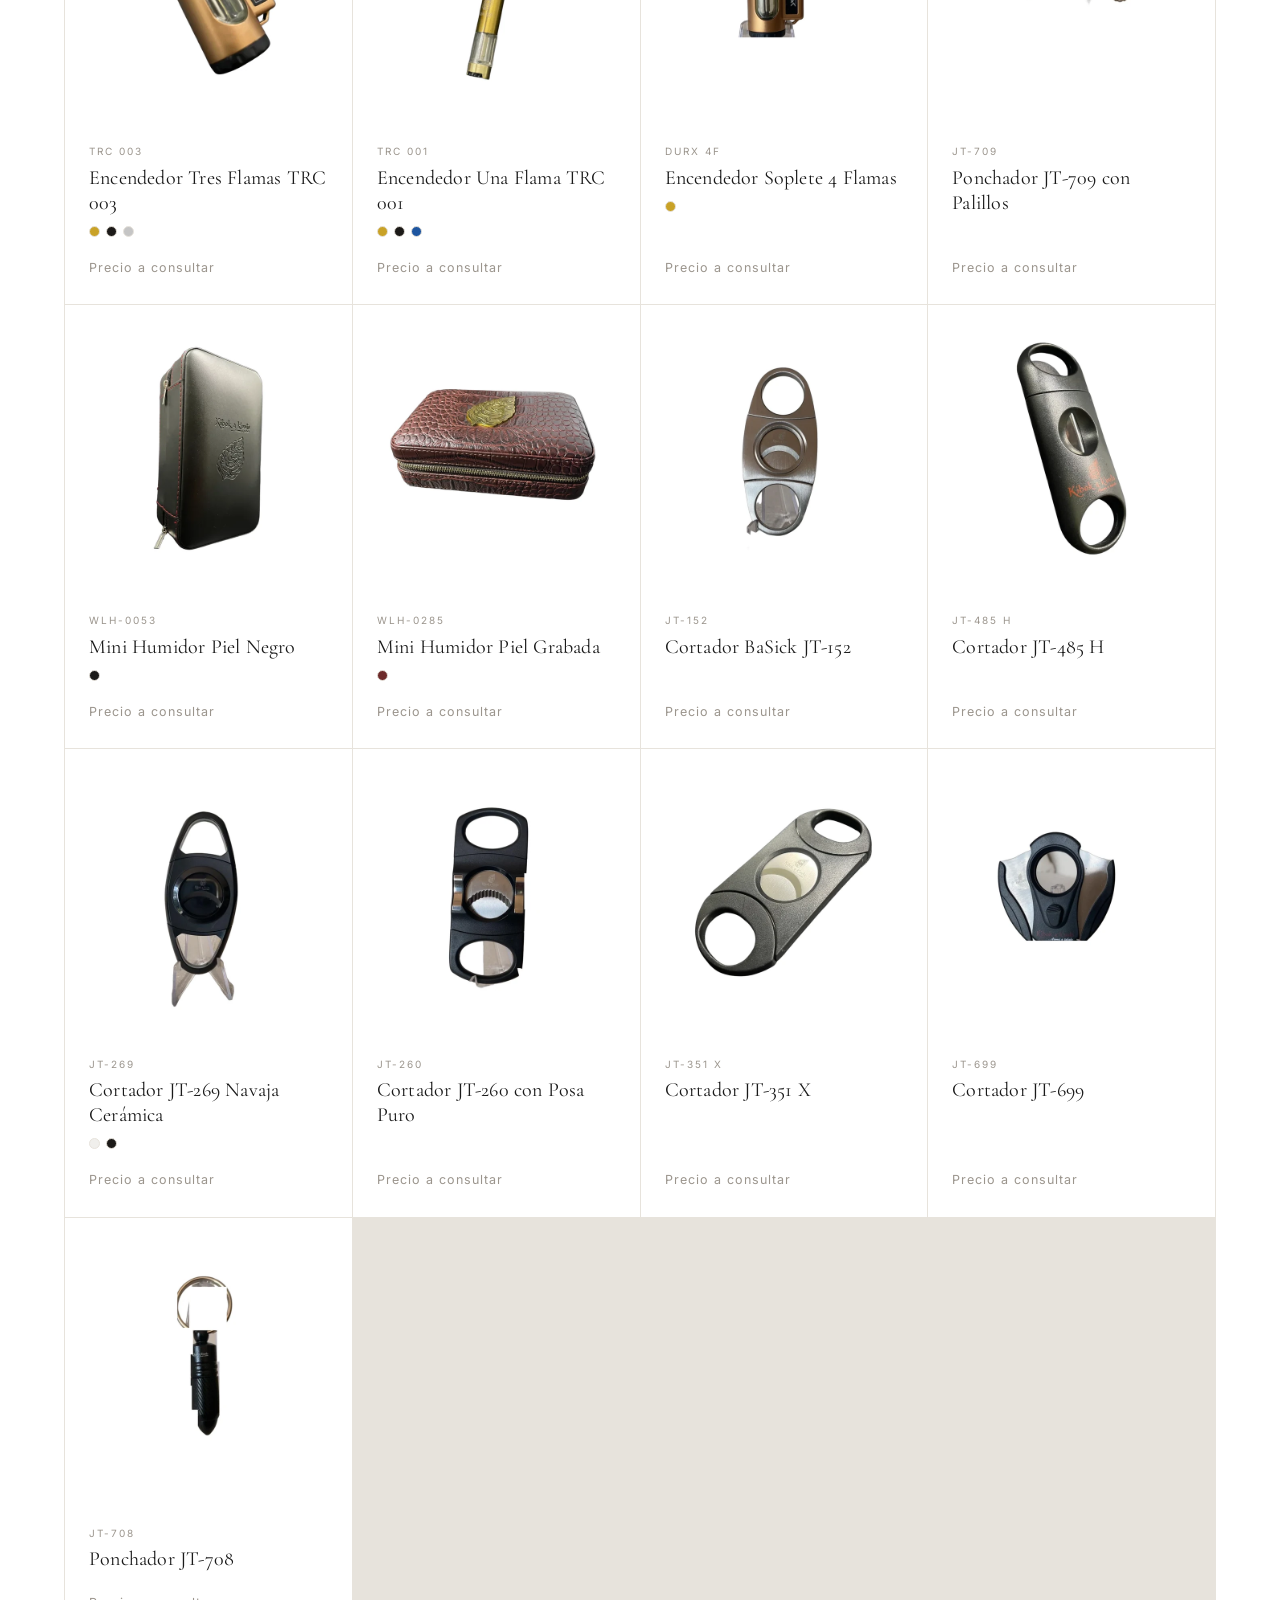
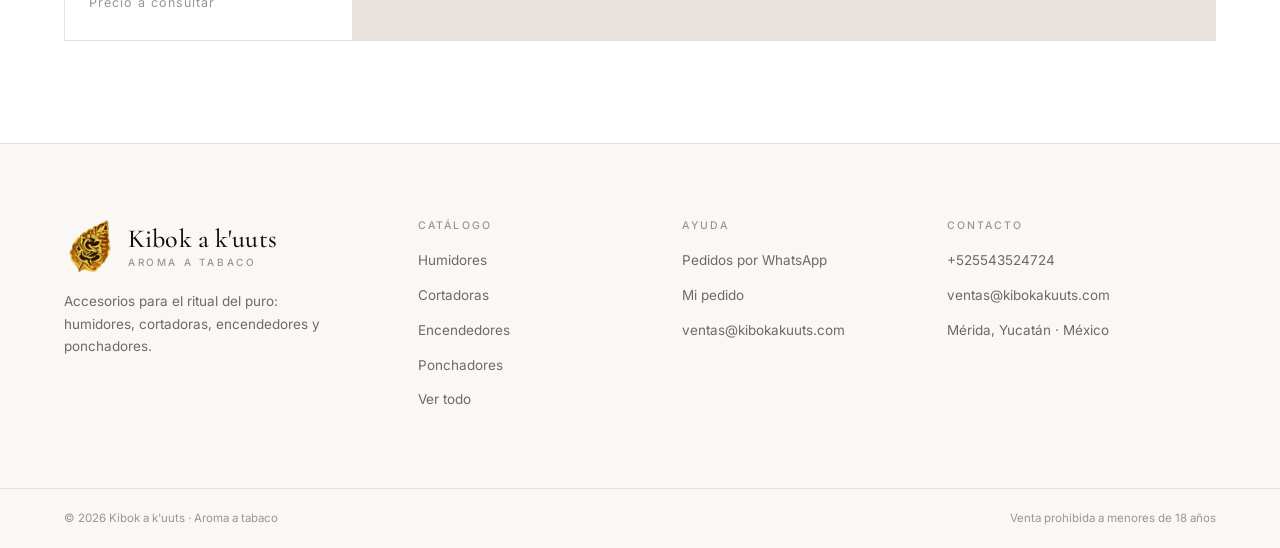
<file: SITIO KIBOK/tienda.html>
<!doctype html>
<html lang="es">
<head>
  <!-- Google tag (gtag.js) -->
  <script async src="https://www.googletagmanager.com/gtag/js?id=G-23WZY31CMX"></script>
  <script>
    window.dataLayer = window.dataLayer || [];
    function gtag(){dataLayer.push(arguments);}
    gtag('js', new Date());
    gtag('config', 'G-23WZY31CMX');
  </script>
  <title>Catálogo de accesorios para puros · Kibok a k'uuts</title>
  <meta name="description" content="Explora nuestro catálogo completo: humidores de cedro español, cortadoras de platino, encendedores de butano y ponchadores. Piezas originales con envío a todo México.">
  <meta charset="utf-8">
  <meta name="viewport" content="width=device-width, initial-scale=1">
  <meta name="theme-color" content="#12100e">
  <link rel="canonical" href="https://www.kibokakuuts.com/tienda.html">
  <meta property="og:type" content="website">
  <meta property="og:title" content="Catálogo · Kibok a k'uuts">
  <meta property="og:description" content="Humidores, cortadoras, encendedores y ponchadores. Piezas originales con envío a todo México.">
  <meta property="og:url" content="https://www.kibokakuuts.com/tienda.html">
  <meta property="og:image" content="https://www.kibokakuuts.com/img/marca/portada.webp">
  <meta name="twitter:card" content="summary_large_image">
  <link rel="icon" href="favicon.ico">
  <link rel="apple-touch-icon" href="apple-touch-icon.png">
  <link rel="preconnect" href="https://fonts.googleapis.com">
  <link rel="preconnect" href="https://fonts.gstatic.com" crossorigin>
  <link href="https://fonts.googleapis.com/css2?family=Cormorant+Garamond:wght@300;400;500&family=Inter:wght@300;400;500&display=swap" rel="stylesheet">
  <link rel="stylesheet" href="css/styles.css">
</head>
<body>
  <div class="tira">Envíos a todo México · Venta exclusiva para mayores de 18 años</div>

  <header class="header">
    <div class="contenedor header__barra">
      <button class="icono hamburguesa" data-menu aria-label="Menú" aria-expanded="false">
        <svg viewBox="0 0 24 24"><path d="M3 6h18M3 12h18M3 18h18"/></svg>
      </button>
      <a class="logo" href="index.html" aria-label="Kibok a k'uuts, inicio">
        <img src="img/marca/emblema.png" alt="" class="logo__emblema" width="512" height="512"><span class="logo__texto"><span class="logo__nombre">Kibok a k&#39;uuts</span><span class="logo__lema">Aroma a tabaco</span></span>
      </a>
      <nav class="nav" aria-label="Principal">
        <a href="tienda.html" aria-current="page">Catálogo</a>
        <a href="tienda.html?c=humidores">Humidores</a>
        <a href="tienda.html?c=cortadoras">Cortadoras</a>
        <a href="tienda.html?c=encendedores">Encendedores</a>
        <a href="tienda.html?c=ponchadores">Ponchadores</a>
        <a href="blog.html">Blog</a>
      </nav>
      <div class="acciones">
        <a class="icono" data-wa-general href="#" target="_blank" rel="noopener" aria-label="WhatsApp">
          <svg viewBox="0 0 24 24"><path d="M21 11.5a8.4 8.4 0 0 1-12.6 7.3L3 20.5l1.8-5.2A8.5 8.5 0 1 1 21 11.5z"/></svg>
        </a>
        <a class="icono" href="carrito.html" aria-label="Ver pedido">
          <svg viewBox="0 0 24 24"><path d="M6 7h12l-1 13H7L6 7z"/><path d="M9 7a3 3 0 0 1 6 0"/></svg>
          <span class="contador" data-contador hidden>0</span>
        </a>
      </div>
    </div>
  </header>

  <main class="seccion">
    <div class="contenedor">
      <div class="titulo" data-encabezado>
        <p class="eyebrow">Catálogo</p>
        <h1 style="font-family:var(--serif);font-weight:300;font-size:clamp(30px,4.4vw,48px)">Todas las piezas</h1>
        <p data-desc></p>
      </div>

      <div class="barra-filtros">
        <div class="chips" data-chips></div>
        <div class="herramientas">
          <span class="conteo" data-conteo></span>
          <input class="campo" type="search" placeholder="Buscar modelo…" data-busqueda aria-label="Buscar">
          <select class="campo" data-orden aria-label="Ordenar">
            <option value="relevancia">Destacados</option>
            <option value="precio-asc">Precio: menor a mayor</option>
            <option value="precio-desc">Precio: mayor a menor</option>
            <option value="nombre">Nombre A–Z</option>
          </select>
        </div>
      </div>

      <div class="rejilla" data-rejilla></div>
    </div>
  </main>

  <footer class="footer">
    <div class="contenedor footer__grid">
      <div>
        <div class="footer__logo"><a class="logo" href="index.html" aria-label="Kibok a k&#39;uuts, inicio"><img src="img/marca/emblema.png" alt="" class="logo__emblema" width="512" height="512"><span class="logo__texto"><span class="logo__nombre">Kibok a k&#39;uuts</span><span class="logo__lema">Aroma a tabaco</span></span></a></div>
        <p style="color:var(--suave);font-size:13.5px;max-width:280px">
          Accesorios para el ritual del puro: humidores, cortadoras, encendedores y ponchadores.
        </p>
      </div>
      <div>
        <h4>Catálogo</h4>
        <ul>
          <li><a href="tienda.html?c=humidores">Humidores</a></li>
          <li><a href="tienda.html?c=cortadoras">Cortadoras</a></li>
          <li><a href="tienda.html?c=encendedores">Encendedores</a></li>
          <li><a href="tienda.html?c=ponchadores">Ponchadores</a></li>
          <li><a href="tienda.html">Ver todo</a></li>
        </ul>
      </div>
      <div>
        <h4>Ayuda</h4>
        <ul>
          <li><a data-wa-general href="#" target="_blank" rel="noopener">Pedidos por WhatsApp</a></li>
          <li><a href="carrito.html">Mi pedido</a></li>
          <li><a href="#" data-email>correo</a></li>
        </ul>
      </div>
      <div>
        <h4>Contacto</h4>
        <ul>
          <li><a data-wa-general href="#" target="_blank" rel="noopener"><span data-tel></span></a></li>
          <li><a href="#" data-email>correo</a></li>
          <li><span style="font-size:13.5px;color:var(--suave)">Mérida, Yucatán · México</span></li>
        </ul>
      </div>
    </div>
    <div class="contenedor footer__legal">
      <span>© <span data-anio></span> Kibok a k'uuts · Aroma a tabaco</span>
      <span>Venta prohibida a menores de 18 años</span>
    </div>
  </footer>

  <div class="edad" data-edad>
    <div class="edad__caja">
      <img src="img/marca/emblema.png" alt="" width="512" height="512">
      <h2>¿Eres mayor de edad?</h2>
      <p>Este sitio vende accesorios para tabaco. Necesitas tener 18 años o más para entrar.</p>
      <div class="edad__botones">
        <button class="btn btn--claro" data-edad-si>Sí, soy mayor de 18</button>
        <button class="btn btn--linea" style="color:#fff;border-color:rgba(255,255,255,.4)" data-edad-no>No</button>
      </div>
    </div>
  </div>

  <script src="js/config.js"></script>
  <script src="js/products.js"></script>
  <script src="js/app.js"></script>
</body>
</html>
</file>
<file: SITIO KIBOK/css/styles.css>
/* =========================================================
   KIBOK A K'UUTS — Hoja de estilos
   Minimalista: blanco, tipografía fina, acento dorado.
   ========================================================= */

:root{
  --negro:#12100e;
  --texto:#1a1a1a;
  --suave:#6f6a63;
  --tenue:#9b958d;
  --linea:#e7e3dc;
  --fondo:#ffffff;
  --crema:#faf8f5;
  --oro:#b08a2e;
  --oro-claro:#d8b45a;
  --rojo:#9e0b14;

  --serif:"Cormorant Garamond", Georgia, "Times New Roman", serif;
  --sans:"Inter", -apple-system, BlinkMacSystemFont, "Segoe UI", Helvetica, Arial, sans-serif;

  --max:1280px;
  --gutter:clamp(20px, 5vw, 64px);
  --radio:2px;
  --trans:.35s cubic-bezier(.2,.7,.3,1);
}

*,*::before,*::after{box-sizing:border-box}
html{-webkit-text-size-adjust:100%}
body{
  margin:0;
  background:var(--fondo);
  color:var(--texto);
  font-family:var(--sans);
  font-size:15px;
  font-weight:400;
  line-height:1.65;
  -webkit-font-smoothing:antialiased;
}
img{max-width:100%;display:block}
a{color:inherit;text-decoration:none}
button{font:inherit;color:inherit;cursor:pointer}
h1,h2,h3,h4{font-family:var(--serif);font-weight:400;letter-spacing:.01em;margin:0;line-height:1.15}
p{margin:0 0 1em}
hr{border:0;border-top:1px solid var(--linea);margin:0}

.contenedor{max-width:var(--max);margin:0 auto;padding-inline:var(--gutter)}
.eyebrow{
  font-size:11px;letter-spacing:.22em;text-transform:uppercase;
  color:var(--tenue);font-weight:500;margin:0 0 14px
}
.seccion{padding-block:clamp(56px,8vw,110px)}
.centro{text-align:center}
.oculto{display:none !important}

/* ---------------- Botones ---------------- */
.btn{
  display:inline-flex;align-items:center;justify-content:center;gap:10px;
  border:1px solid var(--negro);background:var(--negro);color:#fff;
  padding:15px 30px;border-radius:var(--radio);
  font-size:11px;letter-spacing:.18em;text-transform:uppercase;font-weight:500;
  transition:var(--trans);white-space:nowrap
}
.btn:hover{background:#2c2723;border-color:#2c2723}
.btn--linea{background:transparent;color:var(--negro)}
.btn--linea:hover{background:var(--negro);color:#fff}
.btn--claro{background:#fff;color:var(--negro);border-color:#fff}
.btn--claro:hover{background:transparent;color:#fff;border-color:#fff}
.btn--full{width:100%}
.btn[disabled]{opacity:.4;pointer-events:none}
.btn--wa{background:#1f8a4c;border-color:#1f8a4c}
.btn--wa:hover{background:#186f3d;border-color:#186f3d}

/* ---------------- Header ---------------- */
.header{
  position:sticky;top:0;z-index:60;background:rgba(255,255,255,.94);
  backdrop-filter:saturate(180%) blur(12px);border-bottom:1px solid var(--linea)
}
.header__barra{
  display:grid;grid-template-columns:1fr auto 1fr;align-items:center;
  gap:20px;min-height:76px
}
.logo{display:flex;align-items:center;gap:12px;color:var(--negro)}
.logo img{height:38px;width:auto}
.logo__emblema{height:40px;width:auto;flex:none}
.logo__texto{display:flex;flex-direction:column;line-height:1}
.logo__nombre{
  font-family:var(--serif);font-size:22px;font-weight:500;
  color:var(--negro);letter-spacing:.005em
}
.logo__lema{
  font-size:9px;letter-spacing:.24em;text-transform:uppercase;
  color:var(--tenue);font-weight:500;margin-top:4px
}
.nav{display:flex;gap:34px;justify-content:center}
.nav a{
  font-size:11px;letter-spacing:.16em;text-transform:uppercase;color:var(--suave);
  padding-block:8px;position:relative;transition:color var(--trans)
}
.nav a::after{
  content:"";position:absolute;left:0;right:100%;bottom:2px;height:1px;
  background:var(--oro);transition:right var(--trans)
}
.nav a:hover,.nav a[aria-current="page"]{color:var(--negro)}
.nav a:hover::after,.nav a[aria-current="page"]::after{right:0}
.acciones{display:flex;align-items:center;gap:8px;justify-content:flex-end}
.icono{
  width:42px;height:42px;display:grid;place-items:center;background:none;border:0;
  border-radius:50%;transition:background var(--trans);position:relative
}
.icono:hover{background:var(--crema)}
.icono svg{width:19px;height:19px;stroke:var(--negro);fill:none;stroke-width:1.4}
.contador{
  position:absolute;top:5px;right:4px;min-width:17px;height:17px;padding:0 4px;
  background:var(--rojo);color:#fff;border-radius:9px;
  font-size:10px;line-height:17px;text-align:center;font-weight:500
}
.contador[hidden]{display:none}
.hamburguesa{display:none}

@media (max-width:900px){
  .header__barra{grid-template-columns:auto 1fr auto;min-height:66px}
  .hamburguesa{display:grid;order:-1}
  .logo{justify-content:center}
  .logo img{height:32px}
  .logo__emblema{height:34px}
  .logo__nombre{font-size:19px}
  .logo__lema{font-size:8.5px;letter-spacing:.22em}
  .nav{
    position:fixed;inset:66px 0 auto;background:#fff;border-bottom:1px solid var(--linea);
    flex-direction:column;gap:0;padding:8px var(--gutter) 24px;
    transform:translateY(-8px);opacity:0;pointer-events:none;transition:var(--trans)
  }
  .nav.abierto{transform:none;opacity:1;pointer-events:auto}
  .nav a{padding:16px 0;font-size:12px;border-bottom:1px solid var(--linea)}
}

/* ---------------- Aviso superior ---------------- */
.tira{
  background:var(--negro);color:#e8e2d6;text-align:center;
  font-size:10.5px;letter-spacing:.2em;text-transform:uppercase;padding:9px 16px
}

/* ---------------- Hero ---------------- */
.hero{
  position:relative;min-height:min(88vh,720px);display:grid;align-items:center;
  background:var(--negro);color:#fff;overflow:hidden
}
.hero::after{
  content:"";position:absolute;inset:0;
  background:radial-gradient(120% 90% at 50% 0%, rgba(176,138,46,.20), transparent 60%);
  pointer-events:none
}
.hero__fondo{
  position:absolute;inset:0;object-fit:cover;width:100%;height:100%;
  opacity:.34;filter:grayscale(.15)
}
.hero__contenido{position:relative;z-index:2;text-align:center;padding-block:90px}
.hero h1{
  font-size:clamp(38px,7vw,80px);font-weight:300;letter-spacing:.01em;margin:0 0 20px
}
.hero p{
  max-width:520px;margin:0 auto 34px;color:#cfc8bd;font-size:15px;font-weight:300
}
.hero .eyebrow{color:var(--oro-claro)}
.hero__acciones{display:flex;gap:14px;justify-content:center;flex-wrap:wrap}

/* ---------------- Barra de valores ---------------- */
.valores{border-block:1px solid var(--linea)}
.valores__grid{
  display:grid;grid-template-columns:repeat(4,1fr);text-align:center
}
.valores__item{padding:26px 18px;border-left:1px solid var(--linea)}
.valores__item:first-child{border-left:0}
.valores__item strong{
  display:block;font-size:11px;letter-spacing:.16em;text-transform:uppercase;
  font-weight:500;margin-bottom:5px
}
.valores__item span{color:var(--tenue);font-size:12.5px}
@media (max-width:760px){
  .valores__grid{grid-template-columns:repeat(2,1fr)}
  .valores__item:nth-child(3){border-left:0}
  .valores__item:nth-child(n+3){border-top:1px solid var(--linea)}
}

/* ---------------- Títulos de sección ---------------- */
.titulo{margin-bottom:44px}
.titulo h2{font-size:clamp(28px,4vw,44px);font-weight:300}
.titulo p{color:var(--suave);max-width:560px;margin-top:12px}
.titulo.centro p{margin-inline:auto}

/* ---------------- Categorías ---------------- */
.categorias{display:grid;grid-template-columns:repeat(4,1fr);gap:1px;background:var(--linea)}
.categoria{
  background:#fff;padding:40px 26px 34px;text-align:center;transition:var(--trans)
}
.categoria:hover{background:var(--crema)}
.categoria img{height:150px;width:auto;margin:0 auto 22px;object-fit:contain;
  transition:transform var(--trans)}
.categoria:hover img{transform:translateY(-6px) scale(1.03)}
.categoria h3{font-size:22px;margin-bottom:6px}
.categoria span{font-size:11px;letter-spacing:.16em;text-transform:uppercase;color:var(--tenue)}
@media (max-width:860px){.categorias{grid-template-columns:repeat(2,1fr)}}

/* ---------------- Rejilla de productos ---------------- */
.rejilla{
  display:grid;grid-template-columns:repeat(auto-fill,minmax(250px,1fr));
  gap:1px;background:var(--linea);border:1px solid var(--linea)
}
.tarjeta{
  background:#fff;display:flex;flex-direction:column;position:relative;
  transition:var(--trans)
}
.tarjeta:hover{box-shadow:0 18px 44px -30px rgba(0,0,0,.4);z-index:2}
.tarjeta__img{
  position:relative;aspect-ratio:1;overflow:hidden;background:#fff
}
.tarjeta__img img{
  width:100%;height:100%;object-fit:contain;padding:8%;
  transition:transform .6s cubic-bezier(.2,.7,.3,1),opacity var(--trans)
}
.tarjeta__img img.alterna{position:absolute;inset:0;opacity:0}
.tarjeta:hover .tarjeta__img--doble img.principal{opacity:0}
.tarjeta:hover .tarjeta__img img.alterna{opacity:1}
.tarjeta:hover .tarjeta__img img{transform:scale(1.05)}
.tarjeta__cuerpo{padding:20px 24px 26px;display:flex;flex-direction:column;gap:6px;flex:1}
.tarjeta__modelo{font-size:10px;letter-spacing:.2em;text-transform:uppercase;color:var(--tenue)}
.tarjeta__nombre{font-family:var(--serif);font-size:20px;line-height:1.25}
.tarjeta__precio{margin-top:auto;padding-top:12px;font-size:14px;letter-spacing:.02em}
.tarjeta__precio .antes{color:var(--tenue);text-decoration:line-through;margin-right:8px;font-size:13px}
.tarjeta__precio .consultar{color:var(--tenue);font-size:12.5px;letter-spacing:.08em}
.tarjeta__colores{display:flex;gap:6px;margin-top:4px}
.punto{width:11px;height:11px;border-radius:50%;border:1px solid var(--linea)}
.tarjeta__link{position:absolute;inset:0;z-index:3}
.tarjeta__add{
  position:absolute;left:16px;right:16px;bottom:16px;z-index:4;
  opacity:0;transform:translateY(8px);transition:var(--trans);
  padding:13px 18px;font-size:10px
}
.tarjeta:hover .tarjeta__add{opacity:1;transform:none}
@media (hover:none){.tarjeta__add{opacity:1;transform:none;position:static;margin:14px 24px 22px}}
.etiqueta{
  position:absolute;top:14px;left:14px;z-index:4;background:var(--negro);color:#fff;
  font-size:9.5px;letter-spacing:.18em;text-transform:uppercase;padding:5px 10px
}
.etiqueta--oro{background:var(--oro)}
/* ---------------- Filtros tienda ---------------- */
.barra-filtros{
  display:flex;align-items:center;justify-content:space-between;gap:24px;
  flex-wrap:wrap;padding-bottom:26px;margin-bottom:34px;border-bottom:1px solid var(--linea)
}
.chips{display:flex;gap:8px;flex-wrap:wrap}
.chip{
  border:1px solid var(--linea);background:#fff;padding:9px 18px;border-radius:100px;
  font-size:11px;letter-spacing:.14em;text-transform:uppercase;color:var(--suave);
  transition:var(--trans)
}
.chip:hover{border-color:var(--negro);color:var(--negro)}
.chip[aria-pressed="true"]{background:var(--negro);border-color:var(--negro);color:#fff}
.herramientas{display:flex;align-items:center;gap:12px;margin-left:auto}
.campo{
  border:1px solid var(--linea);background:#fff;padding:10px 14px;border-radius:var(--radio);
  font-size:12.5px;color:var(--texto);min-width:150px
}
.campo:focus{outline:1px solid var(--negro);outline-offset:-1px}
.conteo{font-size:12px;color:var(--tenue);letter-spacing:.04em}

/* ---------------- Detalle de producto ---------------- */
.detalle{display:grid;grid-template-columns:1.1fr 1fr;gap:clamp(32px,6vw,84px);align-items:start}
@media (max-width:900px){.detalle{grid-template-columns:1fr}}
.galeria__principal{
  border:1px solid var(--linea);aspect-ratio:1;display:grid;place-items:center;overflow:hidden
}
.galeria__principal img{width:100%;height:100%;object-fit:contain;padding:7%}
.galeria__miniaturas{display:flex;gap:10px;margin-top:12px;flex-wrap:wrap}
.miniatura{
  width:74px;height:74px;border:1px solid var(--linea);background:#fff;padding:6px;
  transition:var(--trans)
}
.miniatura img{width:100%;height:100%;object-fit:contain}
.miniatura[aria-pressed="true"]{border-color:var(--negro)}
.ficha h1{font-size:clamp(30px,4.2vw,46px);font-weight:300;margin-bottom:10px}
.ficha__precio{font-size:24px;font-family:var(--serif);margin:22px 0 8px}
.ficha__precio .antes{font-size:17px;color:var(--tenue);text-decoration:line-through;margin-right:10px}
.ficha__resumen{color:var(--suave);font-size:15px}
.opciones{margin:26px 0}
.opciones__titulo{font-size:11px;letter-spacing:.18em;text-transform:uppercase;color:var(--tenue);margin-bottom:10px}
.opcion{
  border:1px solid var(--linea);background:#fff;padding:10px 18px;margin:0 8px 8px 0;
  font-size:12px;letter-spacing:.08em;transition:var(--trans)
}
.opcion[aria-pressed="true"]{border-color:var(--negro);background:var(--negro);color:#fff}
.compra{display:flex;gap:12px;align-items:stretch;margin:30px 0 14px;flex-wrap:wrap}
.cantidad{display:flex;align-items:center;border:1px solid var(--linea)}
.cantidad button{width:44px;height:100%;background:none;border:0;font-size:16px;color:var(--suave)}
.cantidad button:hover{color:var(--negro)}
.cantidad input{
  width:46px;border:0;text-align:center;font-size:14px;background:none;-moz-appearance:textfield
}
.cantidad input::-webkit-outer-spin-button,.cantidad input::-webkit-inner-spin-button{-webkit-appearance:none;margin:0}
.compra .btn{flex:1;min-width:180px}
.acordeon{border-top:1px solid var(--linea);margin-top:34px}
.acordeon details{border-bottom:1px solid var(--linea)}
.acordeon summary{
  list-style:none;cursor:pointer;padding:18px 0;display:flex;justify-content:space-between;
  align-items:center;font-size:11px;letter-spacing:.18em;text-transform:uppercase
}
.acordeon summary::-webkit-details-marker{display:none}
.acordeon summary::after{content:"+";font-size:16px;color:var(--tenue)}
.acordeon details[open] summary::after{content:"–"}
.acordeon .cuerpo{padding-bottom:22px;color:var(--suave);font-size:14px}
.tabla-specs{width:100%;border-collapse:collapse;font-size:13.5px}
.tabla-specs td{padding:9px 0;border-bottom:1px solid var(--linea);vertical-align:top}
.tabla-specs td:first-child{color:var(--tenue);width:42%}
.tabla-specs tr:last-child td{border-bottom:0}

/* ---------------- Carrito ---------------- */
.carrito{display:grid;grid-template-columns:1.6fr 1fr;gap:clamp(30px,5vw,64px);align-items:start}
@media (max-width:900px){.carrito{grid-template-columns:1fr}}
.linea-item{
  display:grid;grid-template-columns:96px 1fr auto;gap:20px;align-items:center;
  padding:22px 0;border-bottom:1px solid var(--linea)
}
.linea-item:first-child{border-top:1px solid var(--linea)}
.linea-item img{width:96px;height:96px;object-fit:contain;border:1px solid var(--linea);padding:8px}
.linea-item__nombre{font-family:var(--serif);font-size:19px;line-height:1.2}
.linea-item__meta{font-size:11.5px;color:var(--tenue);letter-spacing:.06em;margin-top:3px}
.linea-item__quitar{
  background:none;border:0;padding:0;font-size:11px;letter-spacing:.1em;color:var(--tenue);
  text-transform:uppercase;margin-top:9px;text-decoration:underline;text-underline-offset:3px
}
.linea-item__quitar:hover{color:var(--rojo)}
.linea-item__precio{text-align:right;font-size:15px;white-space:nowrap}
.resumen{border:1px solid var(--linea);padding:30px;position:sticky;top:100px;background:var(--crema)}
.resumen h3{font-size:22px;margin-bottom:20px}
.resumen__fila{display:flex;justify-content:space-between;padding:9px 0;font-size:13.5px;color:var(--suave)}
.resumen__total{
  display:flex;justify-content:space-between;align-items:baseline;
  border-top:1px solid var(--linea);margin-top:14px;padding-top:16px;
  font-family:var(--serif);font-size:22px;color:var(--texto)
}
.vacio{text-align:center;padding:90px 20px}
.vacio h2{font-size:30px;font-weight:300;margin-bottom:12px}
.vacio p{color:var(--suave);margin-bottom:26px}
.nota{font-size:11.5px;color:var(--tenue);line-height:1.6;margin-top:16px}

/* ---------------- Cinta / bloque marca ---------------- */
.bloque-marca{background:var(--negro);color:#e9e3d8}
.bloque-marca .contenedor{
  display:grid;grid-template-columns:1fr 1fr;gap:clamp(30px,6vw,80px);align-items:center;
  padding-block:clamp(56px,8vw,100px)
}
@media (max-width:860px){.bloque-marca .contenedor{grid-template-columns:1fr}}
.bloque-marca h2{font-size:clamp(28px,4vw,42px);font-weight:300;color:#fff;margin-bottom:18px}
.bloque-marca p{color:#b7b0a4}
.bloque-marca .eyebrow{color:var(--oro-claro)}
.bloque-marca img{border:1px solid rgba(255,255,255,.12)}

/* ---------------- Footer ---------------- */
.footer{border-top:1px solid var(--linea);background:var(--crema)}
.footer__grid{
  display:grid;grid-template-columns:1.4fr 1fr 1fr 1.2fr;gap:40px;
  padding-block:clamp(48px,6vw,76px)
}
@media (max-width:860px){.footer__grid{grid-template-columns:1fr 1fr}}
@media (max-width:520px){.footer__grid{grid-template-columns:1fr}}
.footer h4{
  font-family:var(--sans);font-size:10.5px;letter-spacing:.2em;text-transform:uppercase;
  color:var(--tenue);font-weight:500;margin-bottom:16px
}
.footer ul{list-style:none;margin:0;padding:0;display:grid;gap:10px}
.footer a{font-size:13.5px;color:var(--suave);transition:color var(--trans)}
.footer a:hover{color:var(--negro)}
.footer__logo{margin-bottom:18px}
.footer__logo .logo__emblema{height:52px}
.footer__logo .logo__nombre{font-size:26px}
.footer__logo .logo__lema{font-size:10px;letter-spacing:.26em;margin-top:5px}
.footer__legal{
  border-top:1px solid var(--linea);padding-block:20px;display:flex;justify-content:space-between;
  gap:16px;flex-wrap:wrap;font-size:11.5px;color:var(--tenue)
}

/* ---------------- Aviso de edad ---------------- */
.edad{
  position:fixed;inset:0;z-index:200;background:rgba(18,16,14,.94);
  display:grid;place-items:center;padding:24px;color:#fff;text-align:center
}
.edad__caja{max-width:420px}
.edad__caja img{height:70px;margin:0 auto 26px}
.edad h2{font-size:30px;font-weight:300;margin-bottom:12px}
.edad p{color:#b7b0a4;font-size:14px;margin-bottom:26px}
.edad__botones{display:flex;gap:12px;justify-content:center;flex-wrap:wrap}

/* ---------------- Toast ---------------- */
.toast{
  position:fixed;left:50%;bottom:28px;transform:translate(-50%,12px);z-index:150;
  background:var(--negro);color:#fff;padding:13px 24px;border-radius:100px;
  font-size:12px;letter-spacing:.08em;opacity:0;pointer-events:none;transition:var(--trans)
}
.toast.visible{opacity:1;transform:translate(-50%,0)}

/* ---------------- Blog ---------------- */
.blog-grid{display:grid;grid-template-columns:repeat(auto-fill,minmax(320px,1fr));gap:32px}
.blog-card{
  background:#fff;border:1px solid var(--linea);transition:var(--trans);
  display:flex;flex-direction:column;overflow:hidden
}
.blog-card:hover{box-shadow:0 18px 44px -30px rgba(0,0,0,.35)}
.blog-card__img{
  aspect-ratio:16/9;overflow:hidden;background:var(--crema)
}
.blog-card__img img{width:100%;height:100%;object-fit:cover;transition:transform .6s cubic-bezier(.2,.7,.3,1)}
.blog-card:hover .blog-card__img img{transform:scale(1.05)}
.blog-card__cuerpo{padding:28px 26px 30px;display:flex;flex-direction:column;gap:10px;flex:1}
.blog-card__cat{
  font-size:10px;letter-spacing:.2em;text-transform:uppercase;color:var(--oro);font-weight:500
}
.blog-card__titulo{font-family:var(--serif);font-size:22px;line-height:1.25}
.blog-card__titulo a{transition:color var(--trans)}
.blog-card__titulo a:hover{color:var(--oro)}
.blog-card__resumen{color:var(--suave);font-size:14px;line-height:1.65;flex:1}
.blog-card__fecha{font-size:11.5px;color:var(--tenue);letter-spacing:.04em;margin-top:auto;padding-top:8px}

.nota-articulo{max-width:740px;margin:0 auto}
.nota-articulo__cabecera{margin-bottom:40px}
.nota-articulo__cat{
  font-size:10px;letter-spacing:.2em;text-transform:uppercase;color:var(--oro);font-weight:500;margin-bottom:14px
}
.nota-articulo h1{
  font-family:var(--serif);font-size:clamp(30px,4.4vw,48px);font-weight:300;line-height:1.15;margin-bottom:14px
}
.nota-articulo__fecha{font-size:12.5px;color:var(--tenue);letter-spacing:.04em}
.nota-articulo__hero{
  aspect-ratio:16/9;overflow:hidden;border:1px solid var(--linea);margin-bottom:44px
}
.nota-articulo__hero img{width:100%;height:100%;object-fit:cover}
.nota-articulo__cuerpo p{color:var(--texto);font-size:16px;line-height:1.75;margin-bottom:1.4em}
.nota-articulo__cuerpo h2{
  font-family:var(--serif);font-size:clamp(22px,3vw,30px);font-weight:400;
  margin:2em 0 .8em;color:var(--negro)
}
.nota-articulo__cta{
  border-top:1px solid var(--linea);margin-top:48px;padding-top:36px;text-align:center
}
.nota-articulo__cta p{color:var(--suave);font-size:15px;margin-bottom:18px}

.blog-preview{
  display:grid;grid-template-columns:repeat(auto-fill,minmax(320px,1fr));gap:32px
}
@media (max-width:640px){
  .blog-grid,.blog-preview{grid-template-columns:1fr}
  .blog-card__cuerpo{padding:20px 18px 24px}
  .blog-card__titulo{font-size:19px}
}

/* ---------------- Utilidades ---------------- */
.migas{font-size:11px;letter-spacing:.12em;text-transform:uppercase;color:var(--tenue);margin-bottom:26px}
.migas a:hover{color:var(--negro)}
.sr{position:absolute;width:1px;height:1px;overflow:hidden;clip:rect(0 0 0 0);white-space:nowrap}

/* ---------------- Ajustes móviles ---------------- */
@media (max-width:640px){
  .barra-filtros{gap:16px}
  .chips{
    flex-wrap:nowrap;overflow-x:auto;width:100%;padding-bottom:4px;
    scrollbar-width:none;-webkit-overflow-scrolling:touch
  }
  .chips::-webkit-scrollbar{display:none}
  .chip{flex:0 0 auto}
  .herramientas{width:100%;margin-left:0;flex-wrap:wrap;gap:8px}
  .herramientas .campo{flex:1 1 130px;min-width:0}
  .conteo{order:-1;flex:1 0 100%}

  .rejilla{grid-template-columns:repeat(2,1fr)}
  .tarjeta__cuerpo{padding:14px 14px 18px}
  .tarjeta__nombre{font-size:16px}
  .tarjeta__precio{font-size:13px;padding-top:8px}
  .tarjeta__add{margin:0 14px 16px;padding:12px 14px}

  .linea-item{grid-template-columns:72px 1fr;gap:14px}
  .linea-item img{width:72px;height:72px}
  .linea-item__precio{grid-column:2;text-align:left;font-size:14px}
  .resumen{padding:22px;position:static}

  .galeria__miniaturas .miniatura{width:62px;height:62px}
  .compra .btn{min-width:0}
  .footer__grid{gap:30px}
}
</file>
